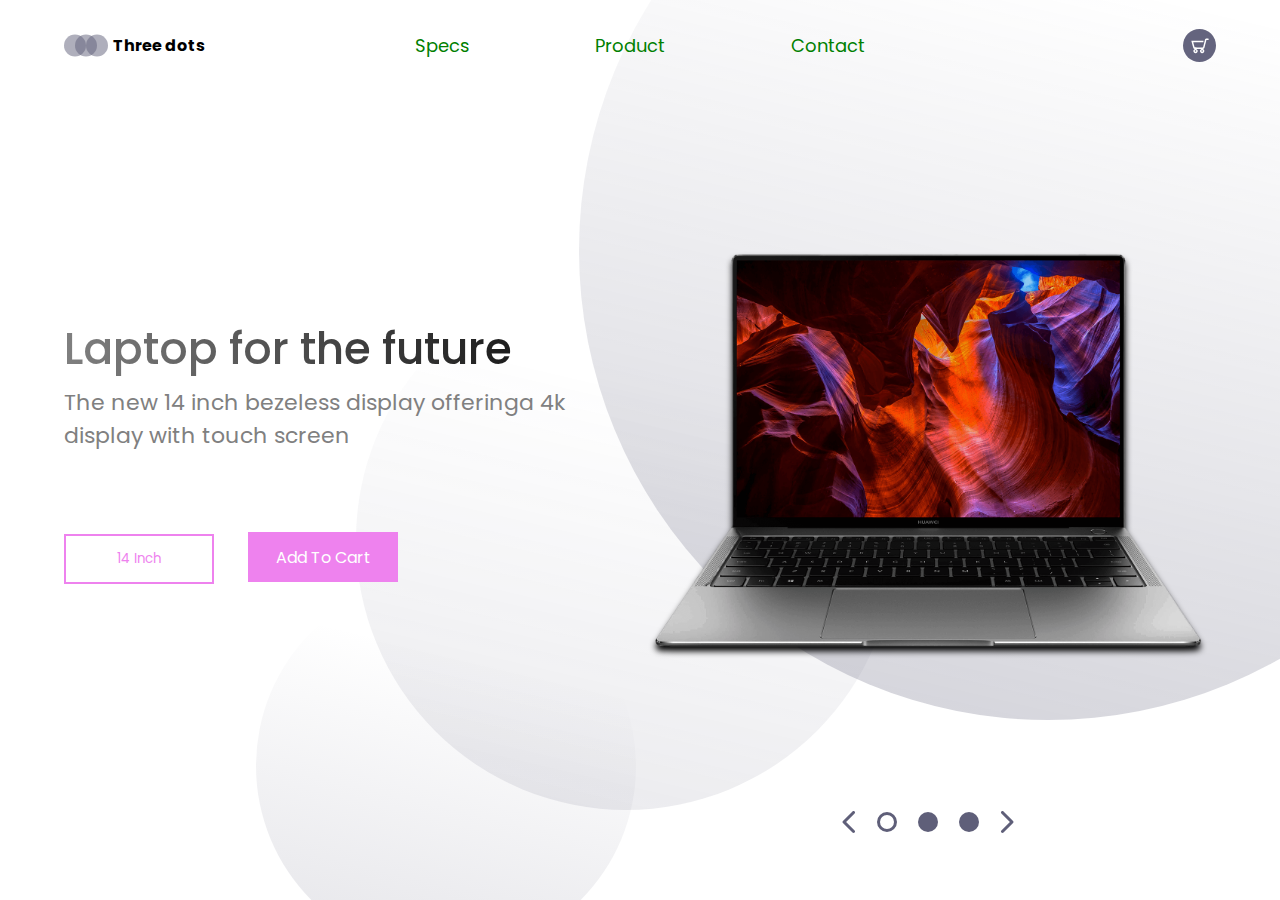
<file: Pro 1/index.html>
<!DOCTYPE html>
<html lang="en">
<head>
    <meta charset="UTF-8">
    <meta http-equiv="X-UA-Compatible" content="IE=edge">
    <meta name="viewport" content="width=device-width, initial-scale=1.0">
    <link rel="preconnect" href="https://fonts.googleapis.com">
    <link rel="preconnect" href="https://fonts.gstatic.com" crossorigin>
    <link href="https://fonts.googleapis.com/css2?family=Poppins:ital,wght@0,500;1,400&display=swap" rel="stylesheet">
    <link rel="stylesheet" href="style.css">
    <title>1</title>
</head>
<body>
    <header>
        <div class="logo-container">
            <img src="./img/logo.svg" alt="logo">   
            <h4 class="logo">Three dots</h4>
        </div>
        <nav>
            <ul class="nav-links">
                <li><a class="nav-link" href="#">Specs</a></li>
                <li><a class="nav-link" href="#">Product</a></li>
                <li><a class="nav-link" href="#">Contact</a></li>
            </ul>
        </nav>
        <div class="cart">
            <img src="./img/cart.svg" alt="cart">
        </div>
    </header>

    <main>
        <section class="presentation">
            <div class="introduction">
                <div class="intro-text">
                    <h1>Laptop for the future</h1>
                    <p>The new 14 inch bezeless display offeringa 4k display with touch screen</p>
                </div>
                <div class="cta">
                    <button class="cta-select">14 Inch</button>
                    <button class="cta-add">Add To Cart</button>
                </div>
            </div>
            <div class="cover">
                <img src="./img/matebook.png" alt="matebook">
            </div>
        </section>

        <div class="laptop-select">
            <img src="./img/arrow-left.svg" alt="">
            <img src="./img/dot.svg" alt="">
            <img src="./img/dot-full.svg" alt="">
            <img src="./img/dot-full.svg" alt="">
            <img src="./img/arrow-right.svg" alt="">
        </div>

        <img class="big-circle" src="./img/big-eclipse.svg" alt="">
        <img class="medium-circle" src="./img/mid-eclipse.svg" alt="">
        <img class="small-circle" src="./img/small-eclipse.svg" alt="">
    </main>
</body>
</html>
</file>
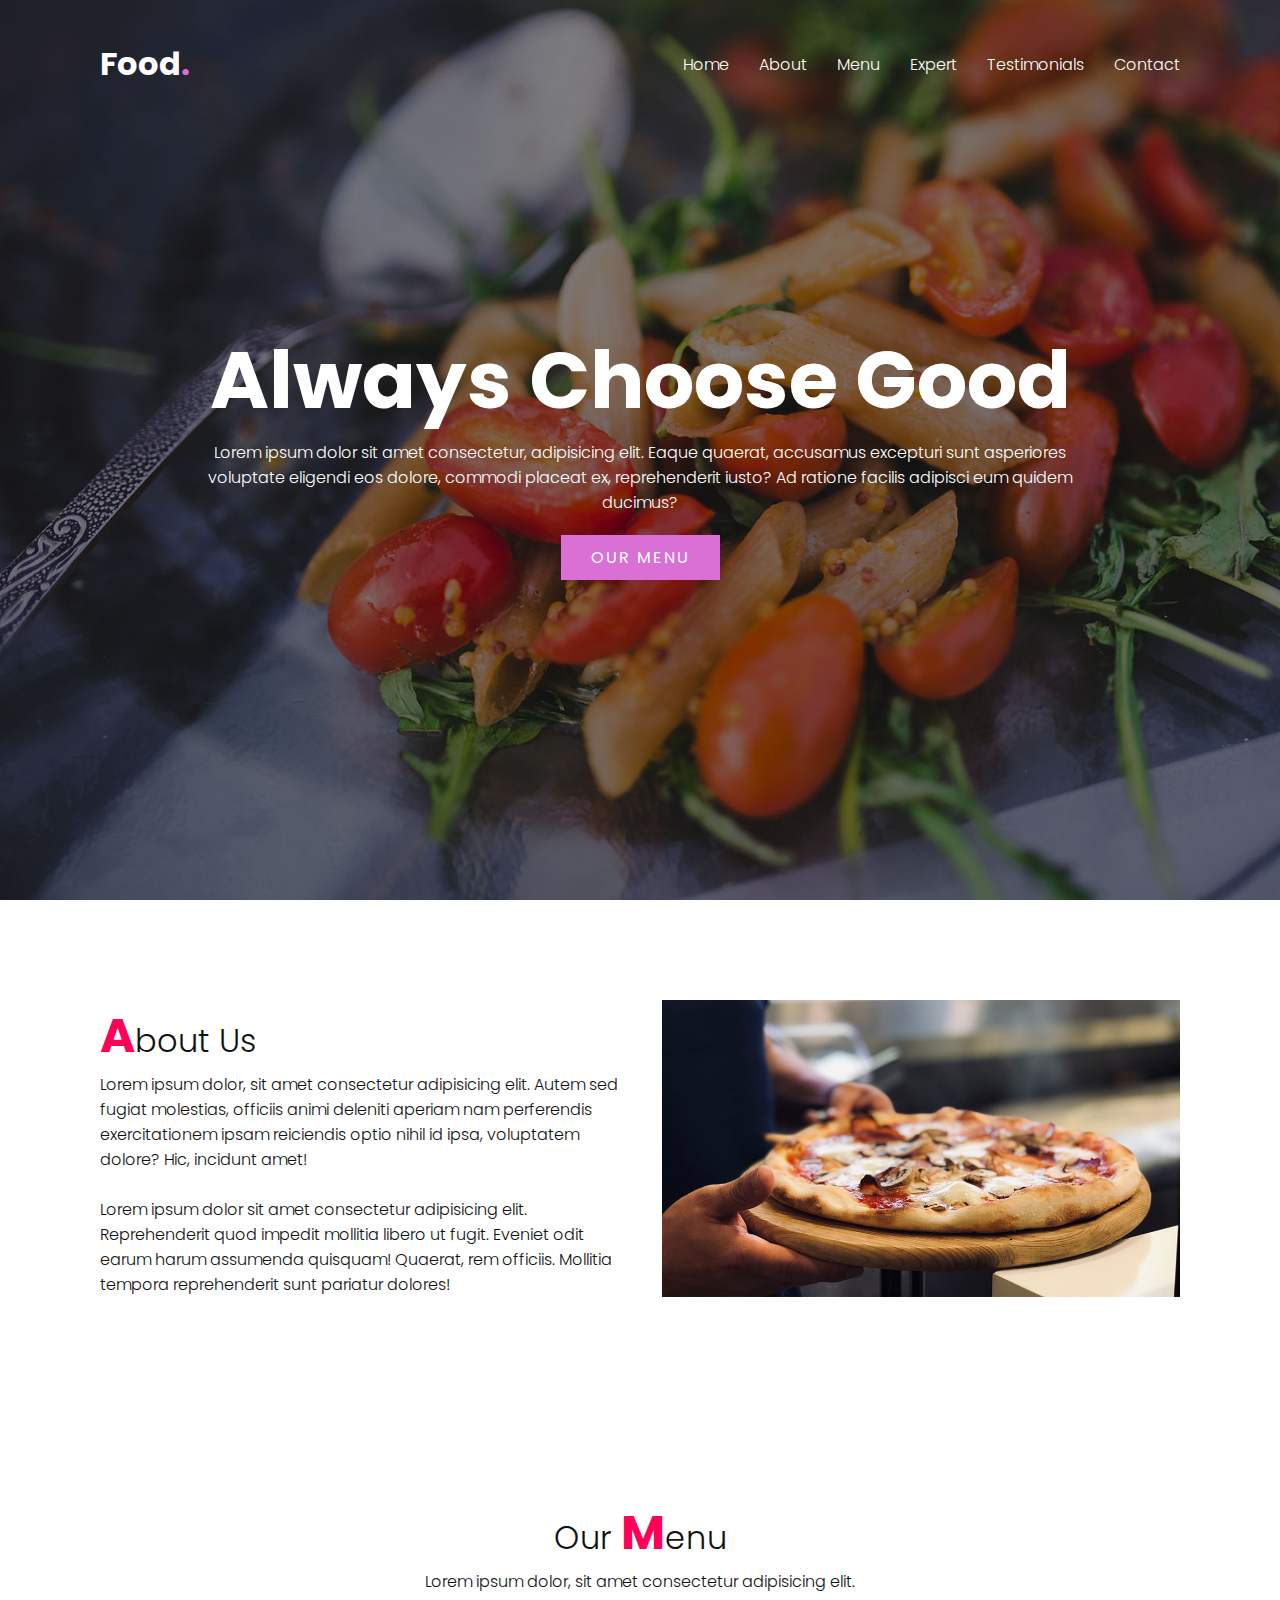
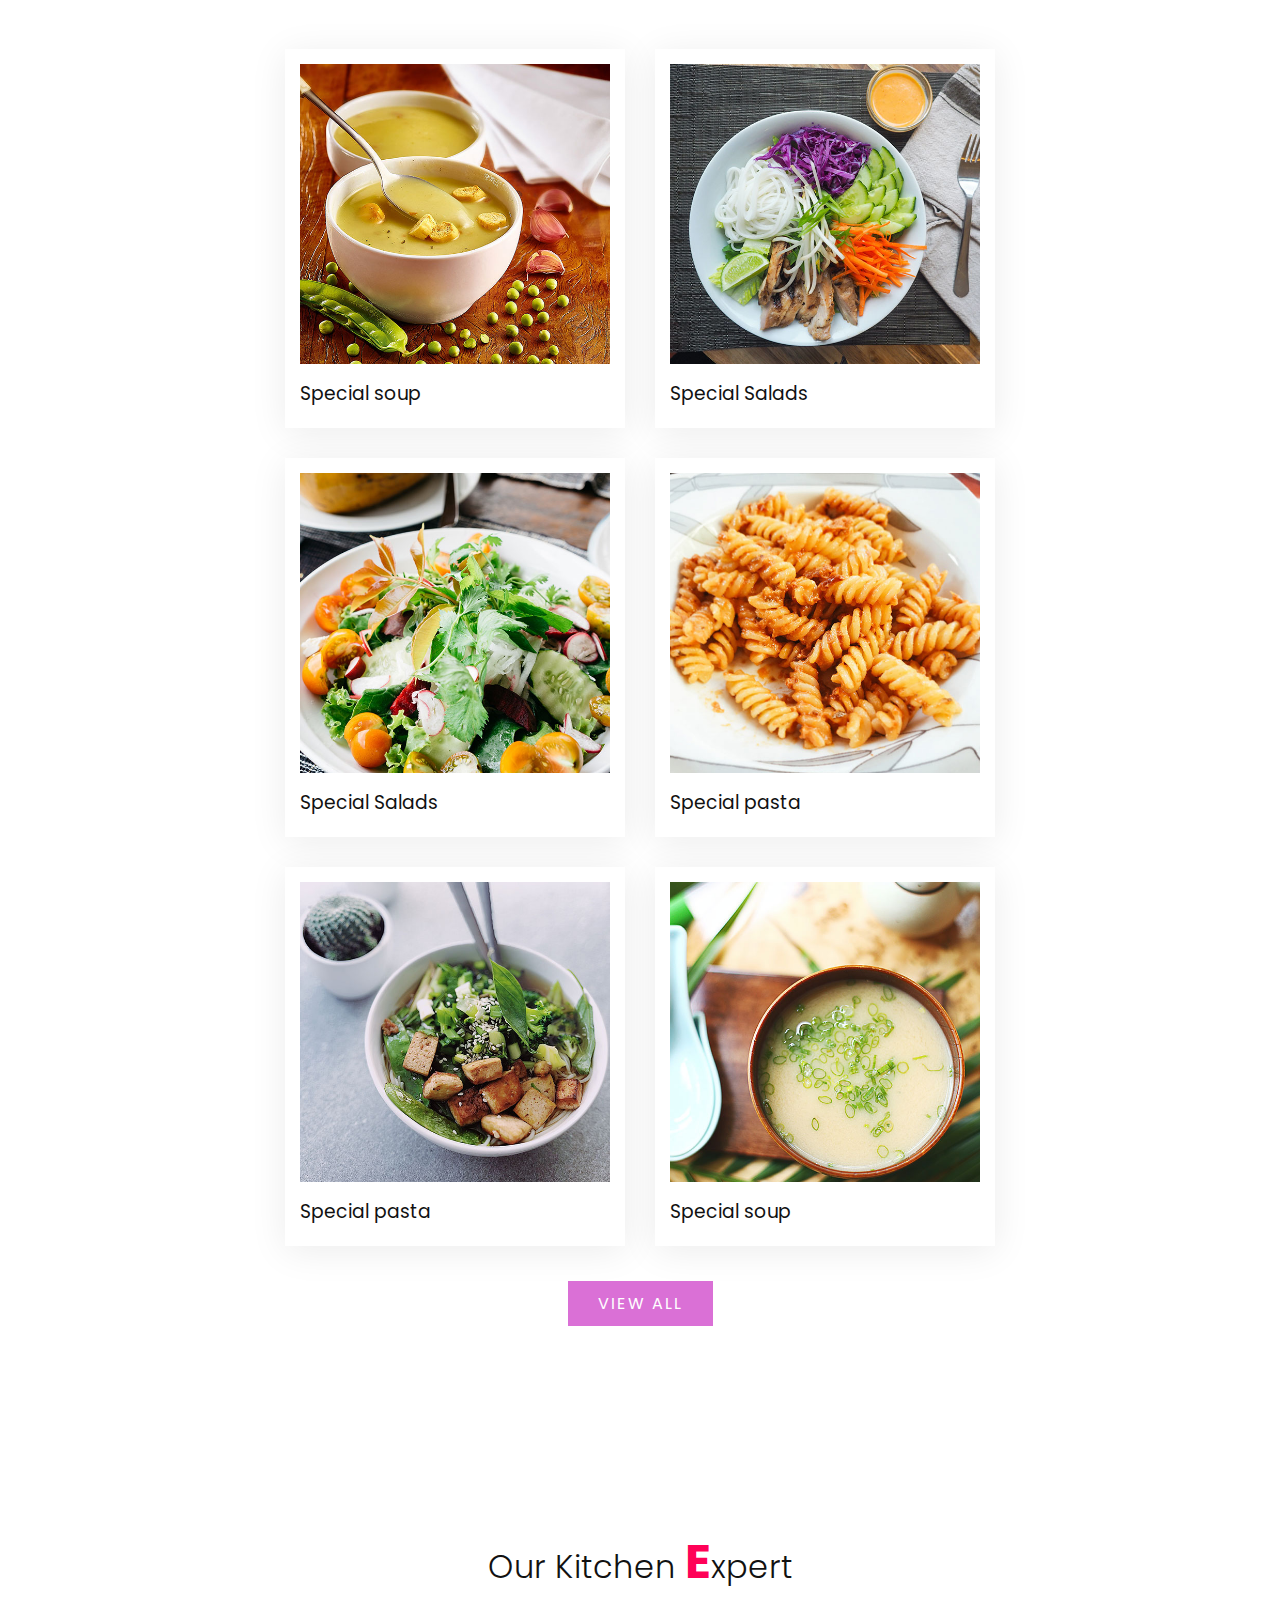
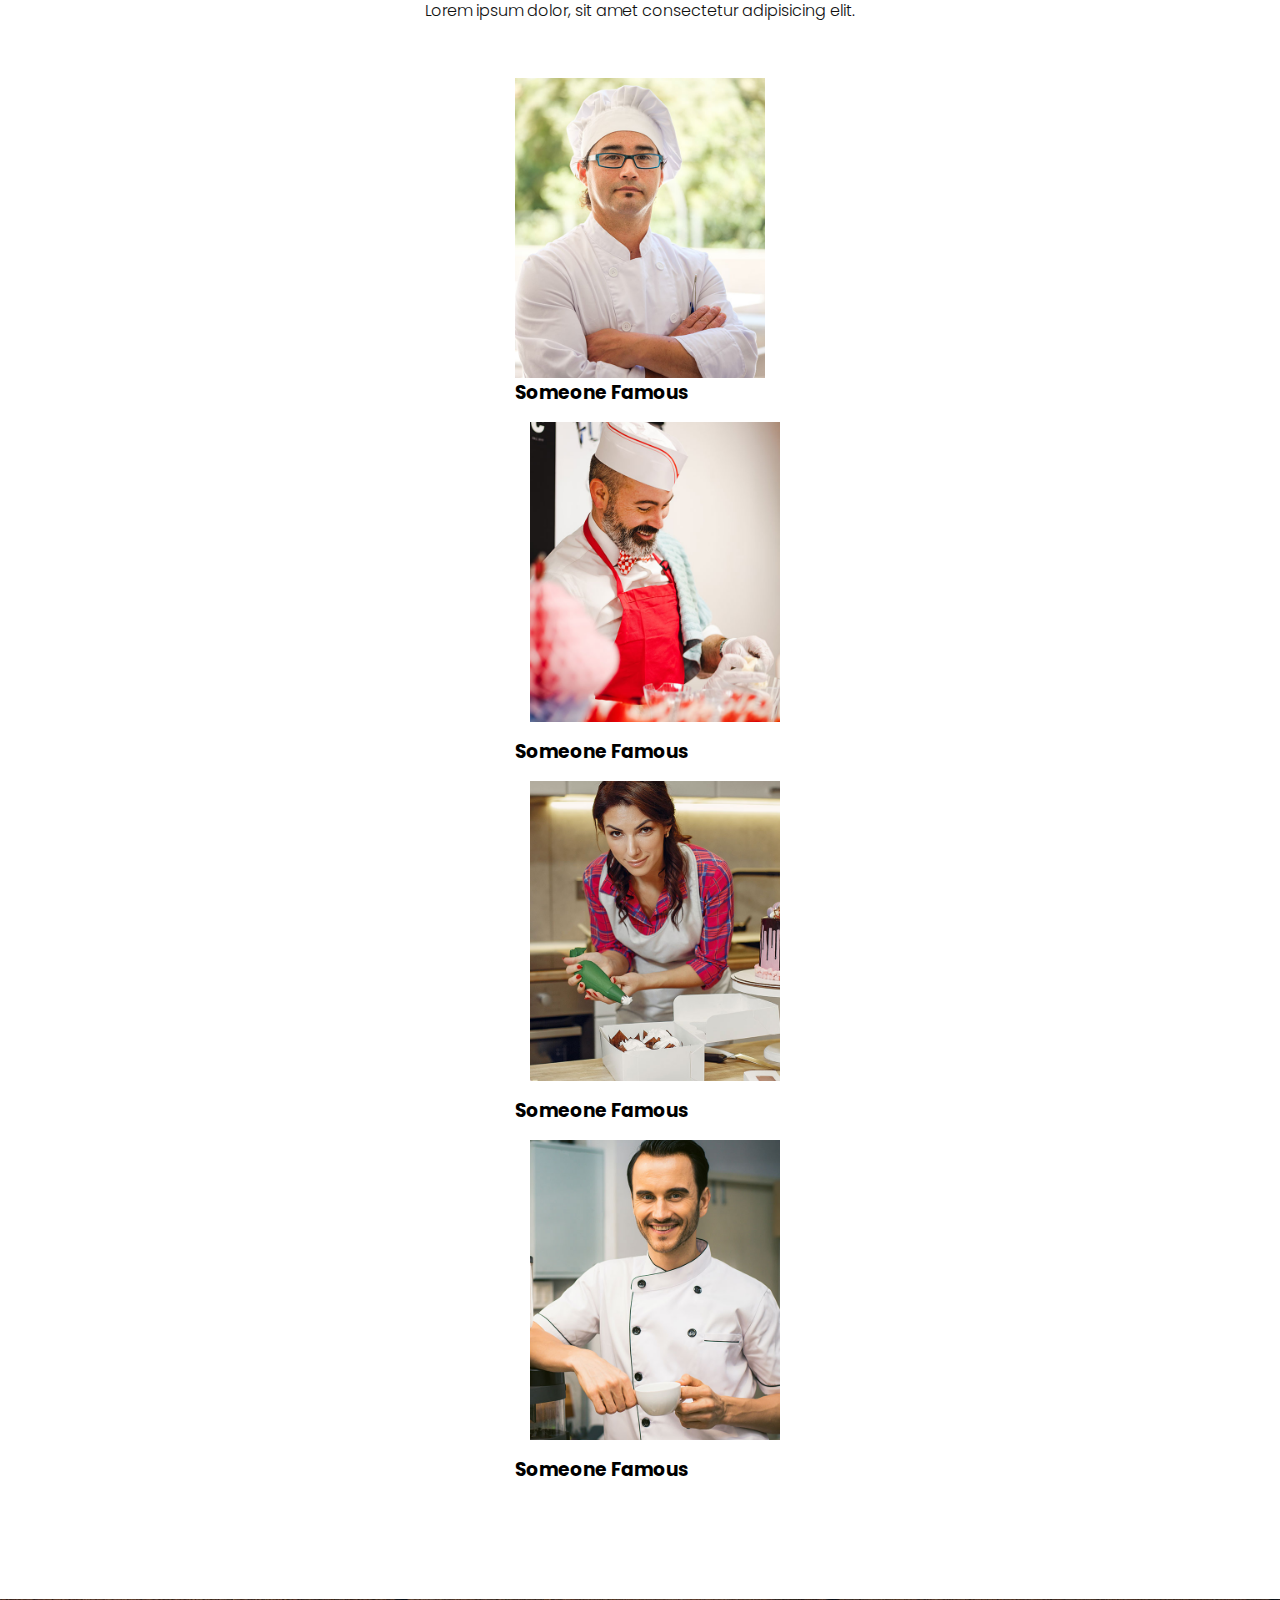
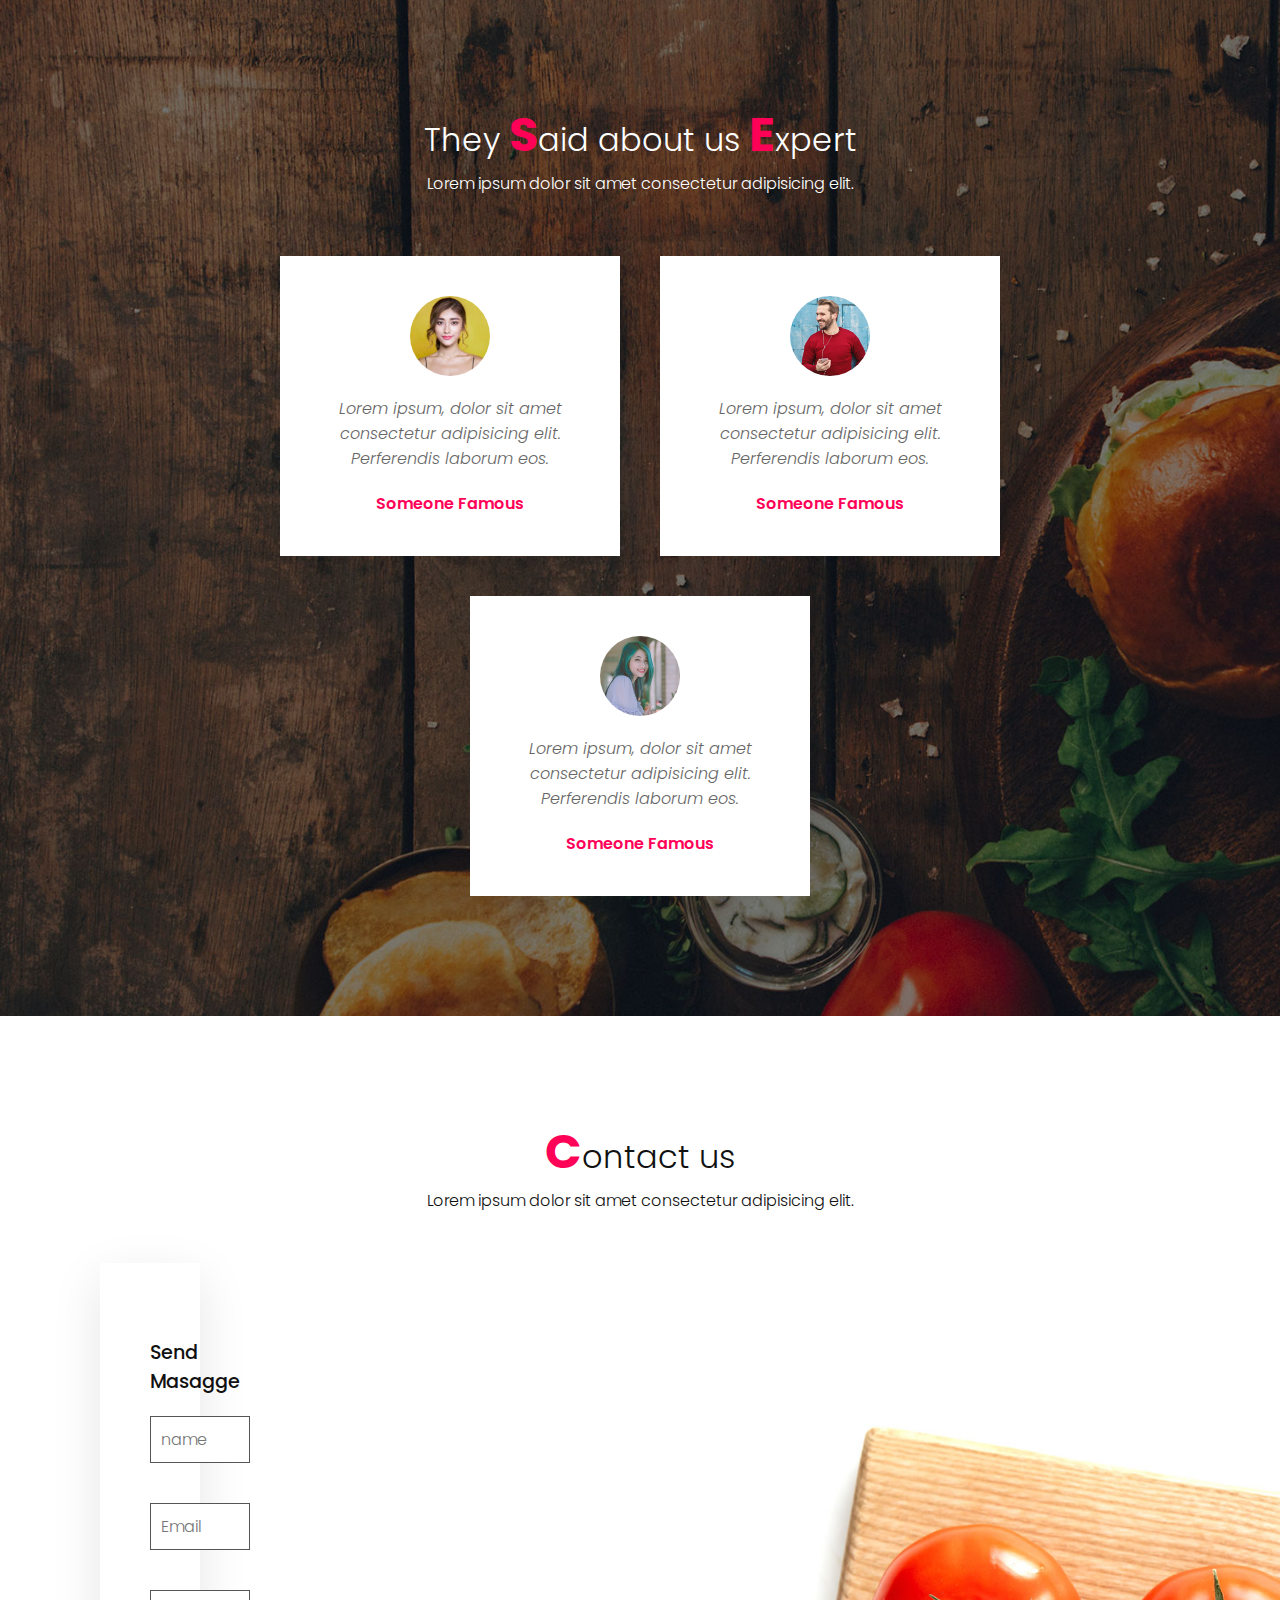
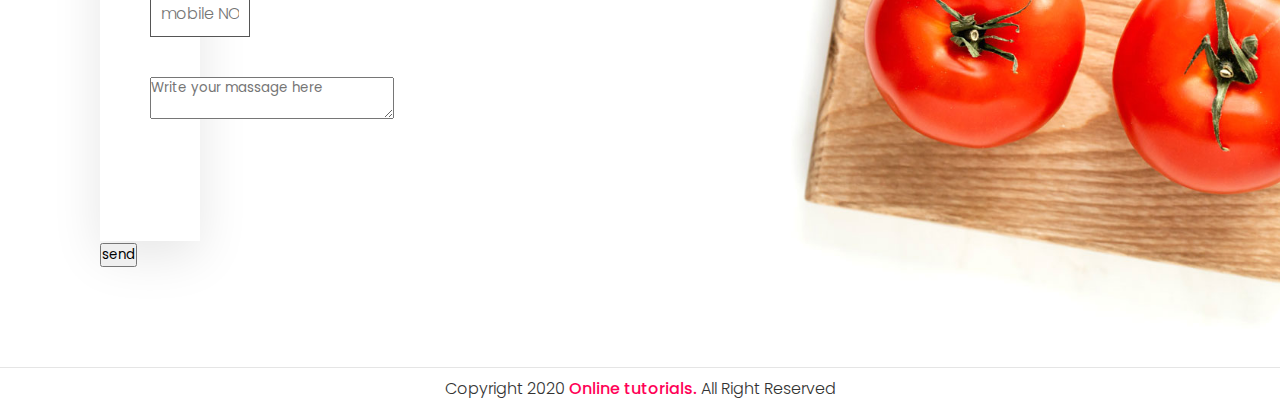
<file: Pro 2/index.html>
<!DOCTYPE html>
<html lang="en">
<head>
    <meta charset="UTF-8">
    <meta http-equiv="X-UA-Compatible" content="IE=edge">
    <meta name="viewport" content="width=device-width, initial-scale=1.0">
    <link rel="stylesheet" href="style.css">
    <title>2</title>
</head>
<body>
    <header>
        <a href="" class="logo">Food<span>.</span></a>
        <ul class="navigation">
            <li><a href="#banner">Home</a></li>
            <li><a href="#about">About</a></li>
            <li><a href="#menu">Menu</a></li>
            <li><a href="#expert">Expert</a></li>
            <li><a href="#testimonials">Testimonials</a></li>
            <li><a href="#contact">Contact</a></li>
        </ul>
    </header>
    <section class="banner" id="banner">
        <div class="content">
            <h2>Always Choose Good</h2>
            <p>Lorem ipsum dolor sit amet consectetur, adipisicing elit. Eaque quaerat, accusamus excepturi sunt asperiores voluptate eligendi eos dolore, commodi placeat ex, reprehenderit iusto? Ad ratione facilis adipisci eum quidem ducimus?</p>
            <a class="btn" href="#">Our Menu</a>
        </div>
    </section>

    <section class="about" id="about">
        <div class="row">
            <div class="co150">
                <h2 class="titleText"><span>A</span>bout Us</h2>
                <p>Lorem ipsum dolor, sit amet consectetur adipisicing elit. Autem sed fugiat molestias, officiis animi deleniti aperiam nam perferendis exercitationem ipsam reiciendis optio nihil id ipsa, voluptatem dolore? Hic, incidunt amet!<br><br>Lorem ipsum dolor sit amet consectetur adipisicing elit. Reprehenderit quod impedit mollitia libero ut fugit. Eveniet odit earum harum assumenda quisquam! Quaerat, rem officiis. Mollitia tempora reprehenderit sunt pariatur dolores!</p>
            </div>
        <div class="co150">
            <div class="imgBx">
                <img src="./img/img1.jpg" alt="">
            </div>
        </div>
    </div>  
    </section>

    <section class="menu" id="menu">
        <div class="title">
            <h2 class="titleText">Our <span>M</span>enu</h2>
            <p>Lorem ipsum dolor, sit amet consectetur adipisicing elit.</p>
        </div>
        <div class="content">
            <div class="box">
                <div class="imgBx">
                    <img src="./img/menu1.jpg" alt="">
                </div>
                    <div class="text">
                        <h3>Special Salads</h3>
                    </div>
                </div>
            <div class="box">
                <div class="imgBx">
                    <img src="./img/menu2.jpg" alt="">
                </div>
                    <div class="text">
                        <h3>Special soup</h3>
                    </div>
                </div>
            <div class="box">
                <div class="imgBx">
                    <img src="./img/menu3.jpg" alt="">
                </div>
                    <div class="text">
                        <h3>Special pasta</h3>
                    </div>
                </div>
            <div class="box">
                <div class="imgBx">
                    <img src="./img/menu4.jpg" alt="">
                </div>
                    <div class="text">
                          <h3>Special Salads</h3>
                    </div>
                </div>
            <div class="box">
                <div class="imgBx">
                    <img src="./img/menu5.jpg" alt="">
                </div>
                    <div class="text">
                        <h3>Special soup</h3>
                    </div>
                </div>
            <div class="box">
                <div class="imgBx">
                    <img src="./img/menu6.jpg" alt="">
                </div>
                    <div class="text">
                        <h3>Special pasta</h3>
                    </div>
                </div>
            </div>
            <div class="title">
                <a href="#" class="btn">View All</a>
            </div>
    </section>

    <section class="expert" id="expert">
        <div class="title">
            <h2 class="titleText">Our Kitchen <span>E</span>xpert</h2>
            <p>Lorem ipsum dolor, sit amet consectetur adipisicing elit.</p>
        
        <div class="content">
            <div class="box">
                <div class="imgBx">
                    <img src="./img/expert1.jpg">
                </div>
            <div class="text">
                <h3>Someone Famous</h3>
            </div> 
            <div class="box">
                <div class="imgBx">
                    <img src="./img/expert2.jpg">
                </div>
            </div>
            <div class="text">
                <h3>Someone Famous</h3>
            </div>           
            <div class="box">
                <div class="imgBx">
                    <img src="./img/expert3.jpg">
                </div>
            </div>
            <div class="text">
                <h3>Someone Famous</h3>
            </div>
            <div class="box">
                <div class="imgBx">
                    <img src="./img/expert4.jpg">
                </div>
            </div>
            <div class="text">
                <h3>Someone Famous</h3>
            </div>
        </div>
        </div>
    </div>    
    </section>

    <section class="testimonials">
        <div class="title white">
            <h2 class="titleText"> They <span>S</span>aid about us
                 <span>E</span>xpert</h2>
            <p>Lorem ipsum dolor sit amet consectetur adipisicing elit.</p>
        </div>
        <div class="content">
            <div class="box">
                <div class="imgBx">
                    <img src="./img/testi1.jpg">
                </div>
                <div class="text">
                    <p>Lorem ipsum, dolor sit amet consectetur adipisicing elit. Perferendis laborum eos.</p>
                    <h3>Someone Famous</h3>
                </div>
            </div>
            <div class="box">
                <div class="imgBx">
                    <img src="./img/testi2.jpg">
                </div>
                <div class="text">
                    <p>Lorem ipsum, dolor sit amet consectetur adipisicing elit. Perferendis laborum eos.</p>
                    <h3>Someone Famous</h3>
                </div>
            </div>
            <div class="box">
                <div class="imgBx">
                    <img src="./img/testi3.jpg">
                </div>
                <div class="text">
                    <p>Lorem ipsum, dolor sit amet consectetur adipisicing elit. Perferendis laborum eos.</p>
                    <h3>Someone Famous</h3>
                </div>
            </div>
        </div>
    </section>

    <section class="contact" id="contact">
        <div class="title">
            <h2 class="titleText">  <span>C</span>ontact us</h2>
        
            <p>Lorem ipsum dolor sit amet consectetur adipisicing elit.</p>
            </div>
            <div class="contactform">
                <h3>Send Masagge</h3>
                
                <div class="inputBox">
                  <input type="text" name="" placeholder="name">
                </div>
            
            <div class="inputBox">
                <input type="text" name="" placeholder="Email">
              </div>
              <div class="inputBox">
                <input type="text" name="" placeholder="mobile NO.">
              </div>

              <div class="inputBox">
               <textarea placeholder="Write your massage here"></textarea>
              </div>
              </div>
              <div class="inputBox">
                <input type="submit"  value="send">
              </div>

                </div>
            </div>
    </section>
    <div class="copyright">
        <p>Copyright 2020 <a href="#">Online tutorials.</a> All Right Reserved</p>
    </div>

    <script type="text/javascript">
        window.addEventListener("scroll", function(){
            const header = document.querySelector('header');
            header.classList.toggle("sticky", window.scrollY > 0);
        });
    </script>
</body>
</html>
</file>
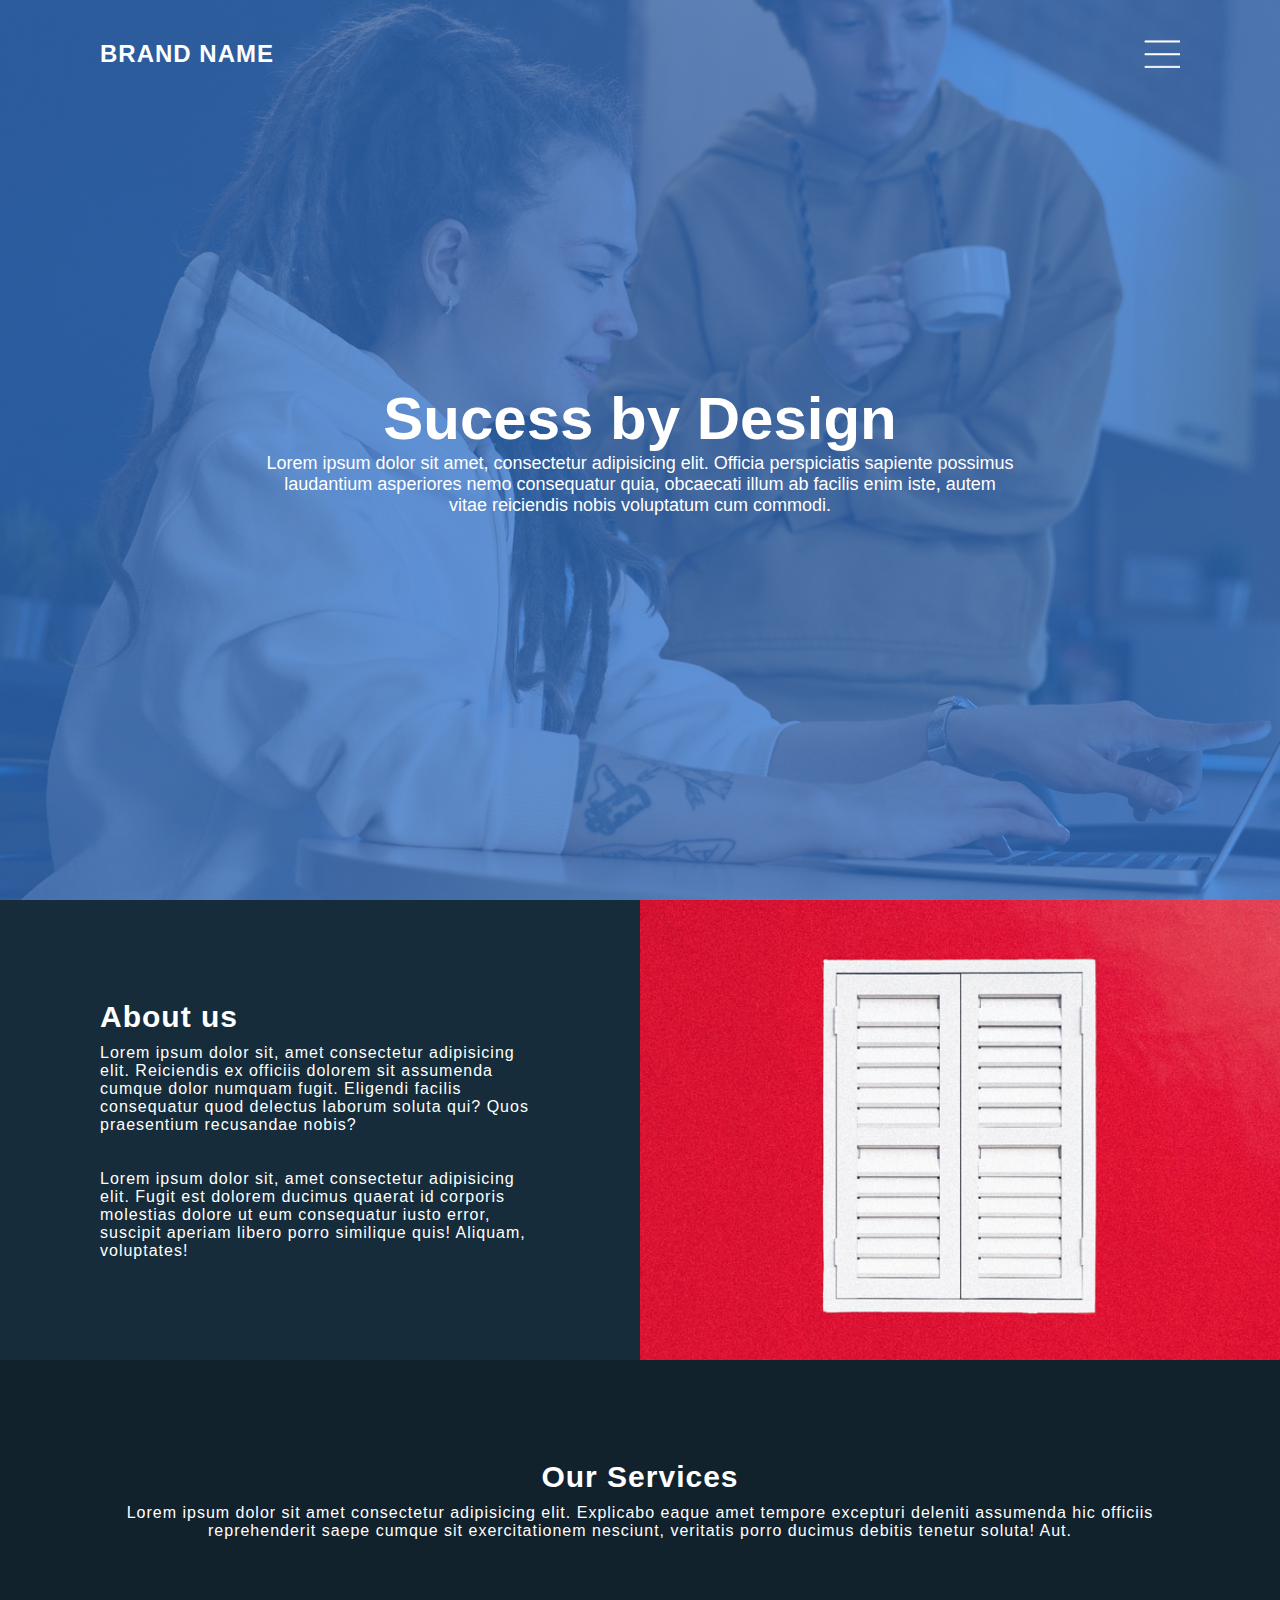
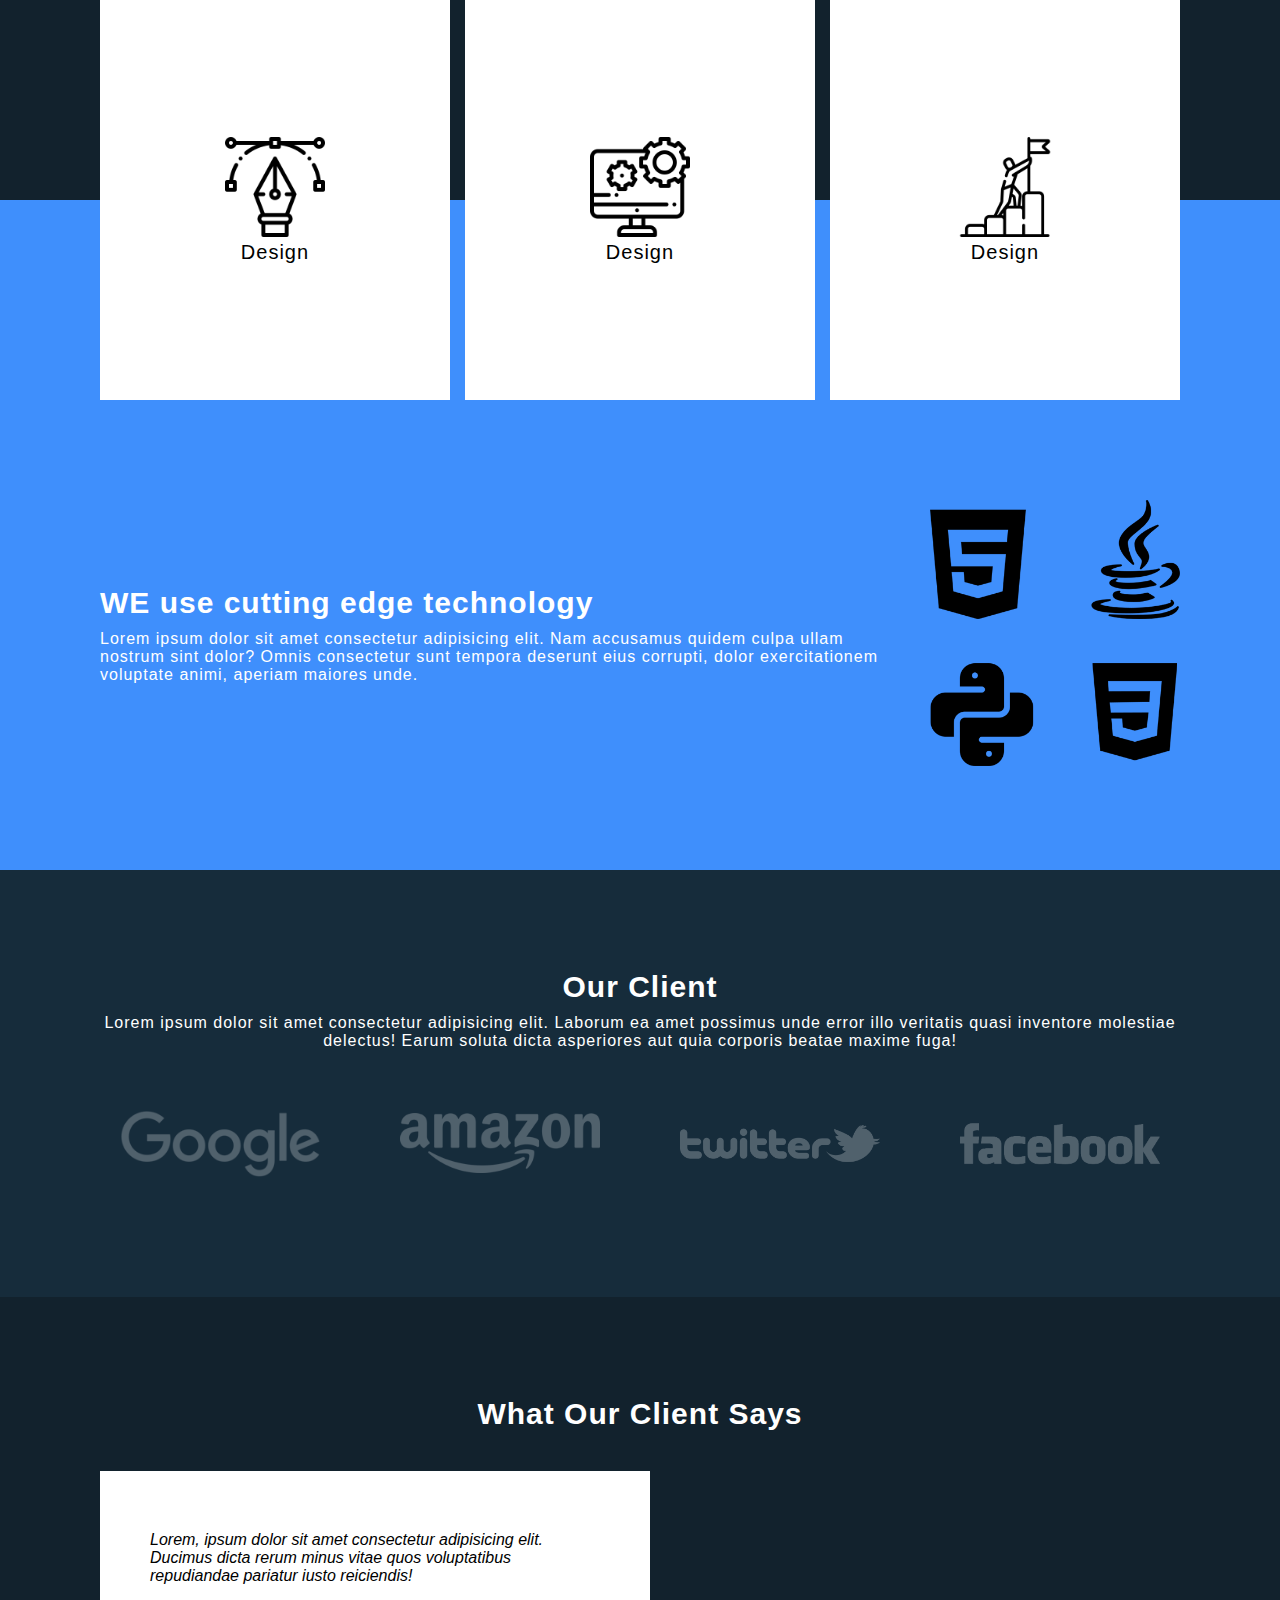
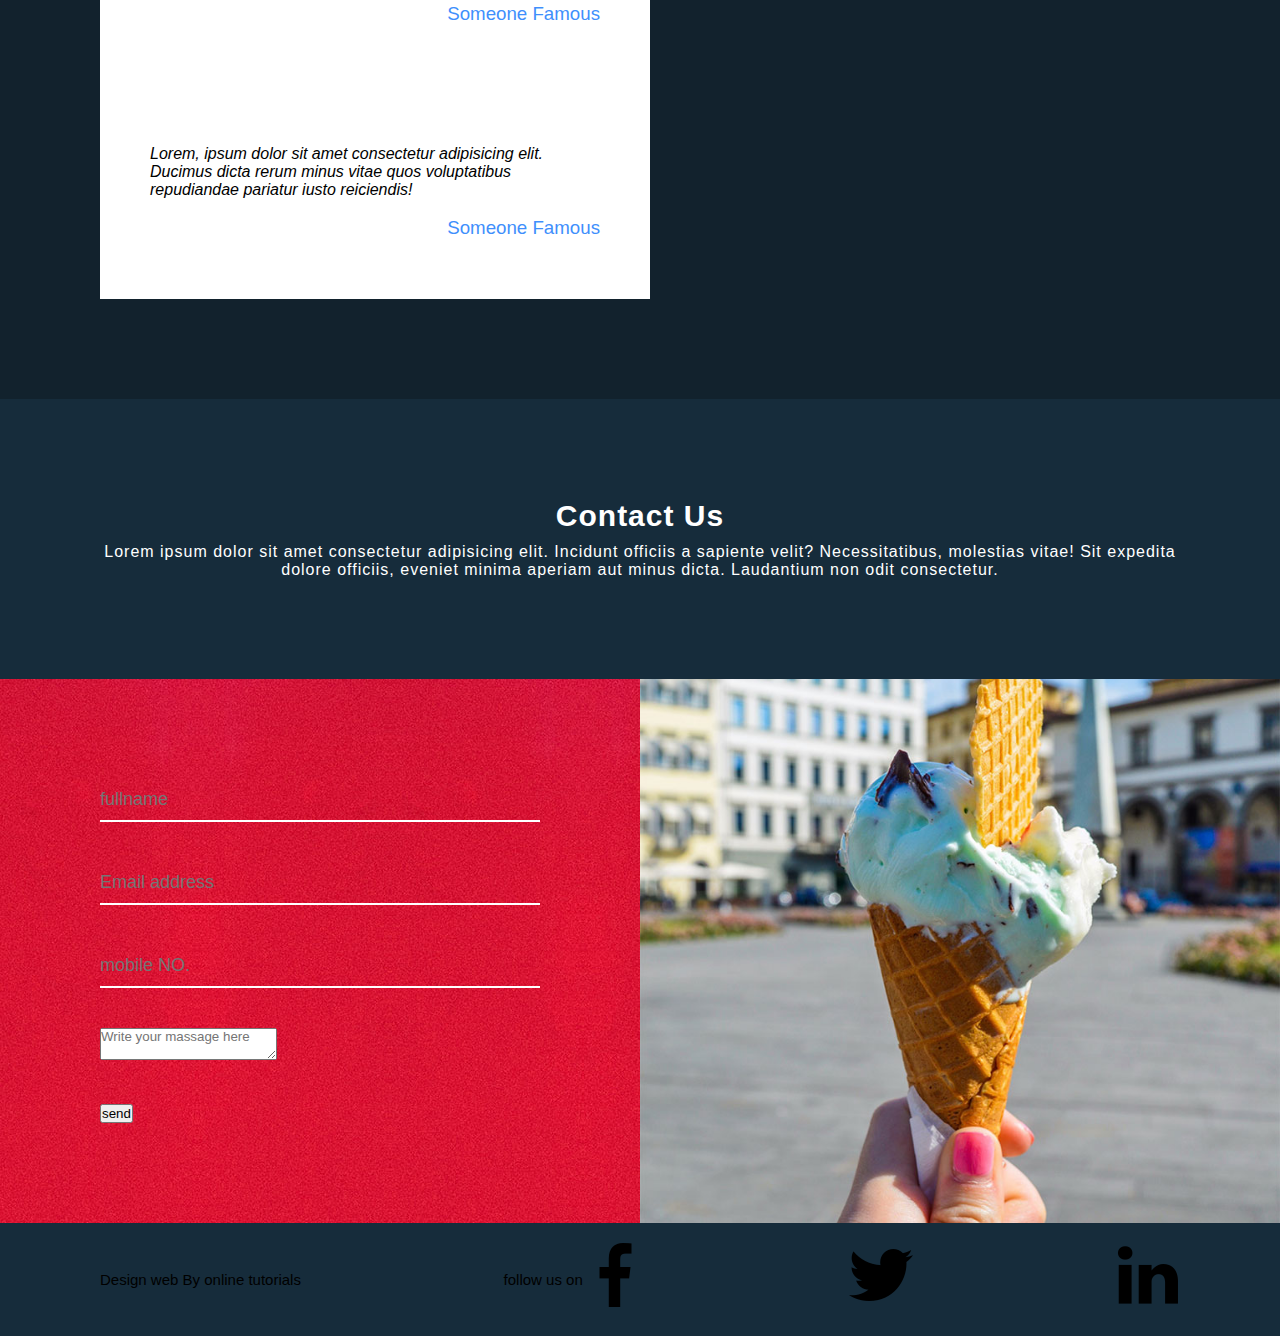
<file: Pro 3/index.html>
<!DOCTYPE html>
<html>
<head>
	<meta charset="utf-8">
	<meta name="viewport" content="width=device-width, initial-scale=1">
	<title>3</title>
    <link rel="stylesheet" href="style.css">
</head>
<body>
                <!-- banner -->
                <div class="banner">
                    <header>
                        <a href="#" class="logo">Brand Name</a>
                        <div class="toggle"></div>
                    </header>
                    <img src="./img/bg.jpg">
                    <div class="content">
                        <h2>Sucess by Design</h2>
                        <p>Lorem ipsum dolor sit amet, consectetur adipisicing elit. Officia perspiciatis
                             sapiente possimus laudantium asperiores nemo consequatur quia, obcaecati illum ab facilis enim iste, autem vitae reiciendis nobis voluptatum cum commodi.</p>

                        </div>
                </div>
                <!-- about -->

                <section class="about">
                    <div class="contentBx ">
                  <h2 class="heading">About us</h2>
                  <p class="text"> 
                      Lorem ipsum dolor sit, amet consectetur adipisicing elit. Reiciendis ex officiis dolorem sit assumenda
                       cumque dolor numquam fugit. Eligendi facilis consequatur quod delectus laborum soluta qui? Quos praesentium recusandae nobis?
                       <br>
                       <br>
                       <br>
                       Lorem ipsum dolor sit, amet consectetur adipisicing elit. Fugit est dolorem ducimus quaerat id corporis molestias 
                       dolore ut eum consequatur iusto error, suscipit aperiam libero porro similique quis! Aliquam, voluptates!
                  </p>
                    </div>
      <div class="imgBx"></div>
                </section>

                <section class="services">
                    <h2 class="heading">Our Services</h2>
                    <p class="text">Lorem ipsum dolor sit amet consectetur adipisicing elit. Explicabo eaque amet tempore excepturi deleniti assumenda hic officiis reprehenderit
                         saepe cumque sit exercitationem nesciunt, veritatis porro ducimus debitis tenetur soluta! Aut.</p>
                         <div class="container">
                              <div class="serviceBX"> 
                                 <div>
                                    
                                     <img src="./img/icon1.png">
                                     <h2>Design</h2>
                                 </div>
                                 </div>
                                
                                 <div class="serviceBX"> 
                                    <div>
                                    
                                        <img src="./img/icon2.png">
                                        <h2>Design</h2>
                                    </div>
                                    </div>
                                   
                                    <div class="serviceBX"> 
                                    <div>
                                    
                                        <img src="./img/icon3.png">
                                        <h2>Design</h2>
                                    </div>
                                </div>
                                
                             
                         </div>
                </section>
                <!-- teknologi -->
                <section class="teknologi">
               <div class="contentBx">
                   <h2 class="heading">WE use cutting edge technology</h2>
                   <p class="text">Lorem ipsum dolor sit amet consectetur adipisicing elit. Nam accusamus quidem culpa ullam nostrum 
                       sint dolor? Omnis consectetur sunt tempora deserunt eius corrupti, dolor exercitationem voluptate animi, aperiam maiores unde.
                    </p>
               </div>
               <div class="imgBx">
                   <img src="./img/tech.png">
               </div>
                </section>

                 <!-- client  -->

                 <section class="client">
                     <h2 class="heading">Our Client</h2>
                     <p class="text"> Lorem ipsum dolor sit amet consectetur adipisicing elit. 
                         Laborum ea amet possimus unde error illo veritatis quasi inventore molestiae delectus! Earum soluta dicta asperiores aut quia corporis beatae maxime fuga!
                        </p>
                        <div class="imgBx">
                            <img src="./img/brand1.png">
                            <img src="./img/brand2.png">
                            <img src="./img/brand3.png">
                            <img src="./img/brand4.png">
                        </div>
                 </section>


                  <!-- testimonials -->

                  <section class="testimonials">
                      <h2 class="heading">What Our Client Says</h2>
                      <div class="container">
                          <div class="contentBx">
                              <div>
                                  <p>Lorem, ipsum dolor sit amet consectetur adipisicing elit. Ducimus dicta rerum minus
                                       vitae quos voluptatibus repudiandae pariatur iusto reiciendis! 
                                  </p><br>
                                  <h3>Someone Famous</h3>
                              </div>
                          </div>

                          <div class="contentBx">
                            <div class=>
                                <p>Lorem, ipsum dolor sit amet consectetur adipisicing elit. Ducimus dicta rerum minus
                                     vitae quos voluptatibus repudiandae pariatur iusto reiciendis! 
                                </p><br>
                                <h3>Someone Famous</h3>
                            </div>
                        </div>
                      
                      </div>
                  </section>

                  <section class="contact">
                      <h2 class="heading">Contact Us</h2>
                      <p class="text">Lorem ipsum dolor sit amet consectetur adipisicing elit. Incidunt officiis a sapiente velit?
                           Necessitatibus, molestias vitae! Sit expedita dolore officiis, eveniet minima aperiam aut minus dicta. Laudantium non odit consectetur.</p>
                  </section>

                  <section class="about">
                    <div class="contentBx redbg">
                        <div class="form">
                            <div class="inputBx">
                              <input type="text" name="" placeholder="fullname">
                            </div>
                        
                        <div class="inputBx">
                            <input type="text" name="" placeholder="Email address">
                          </div>
                          <div class="inputBx">
                            <input type="text" name="" placeholder="mobile NO.">
                          </div>

                          <div class="inputBx">
                           <textarea placeholder="Write your massage here"></textarea>
                          </div>
                          </div>
                          <div class="inputBx">
                            <input type="submit" name="" value="send">
                          </div>
                          
                          </div>
                          <div class="imgBx2"></div>
                  </section>

                  <!-- footer  -->
                  <section class="footer">
                      <p class="tex">Design web By online tutorials</p>
                      <ul>
                          <p class="tex">follow us on</p>
                          <li><a href="#"><img src="./img/facebook.png"></a></li>
                      </ul>
                      <ul>
                        <li><a href="#"><img src="./img/twitter.png"></a></li>
                    </ul>
                    <ul>
                        <li><a href="#"><img src="./img/linkedin.png"></a></li>
                    </ul>
                  </section>
</body> 
</html>
</file>
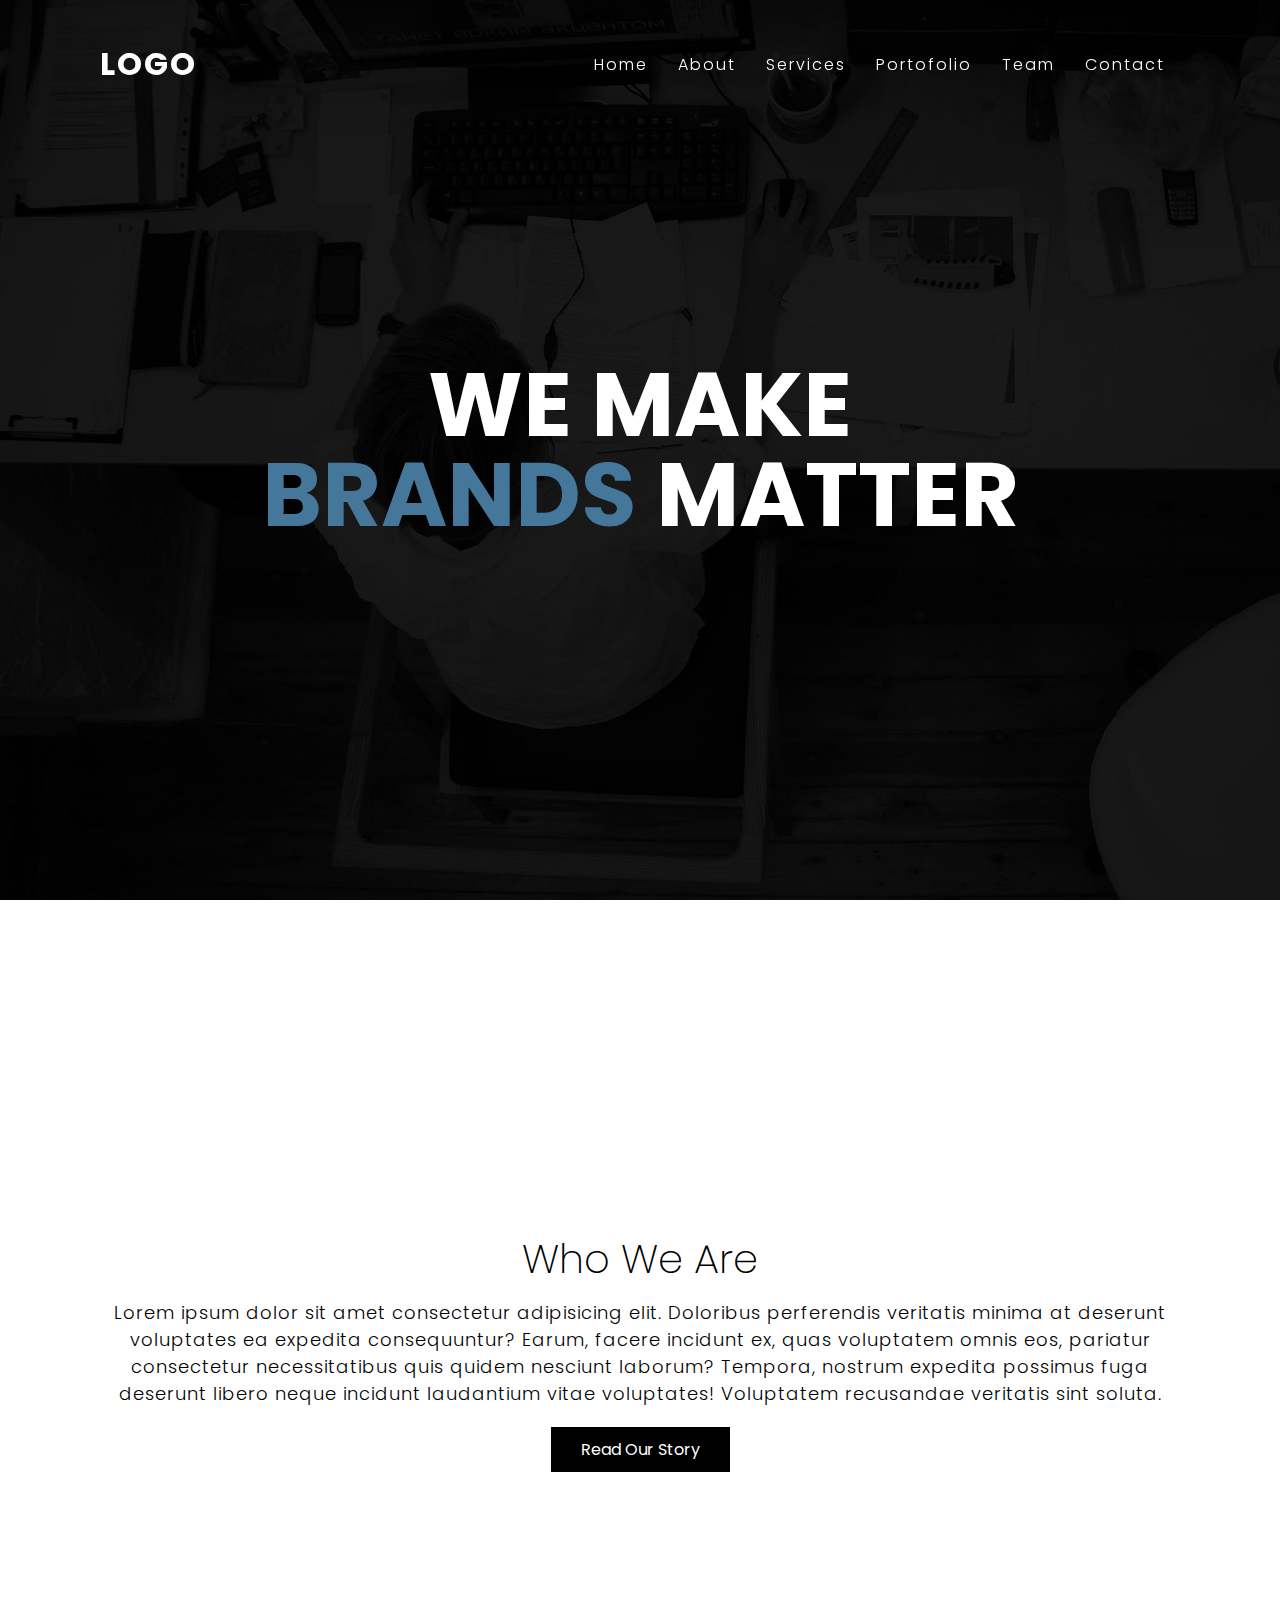
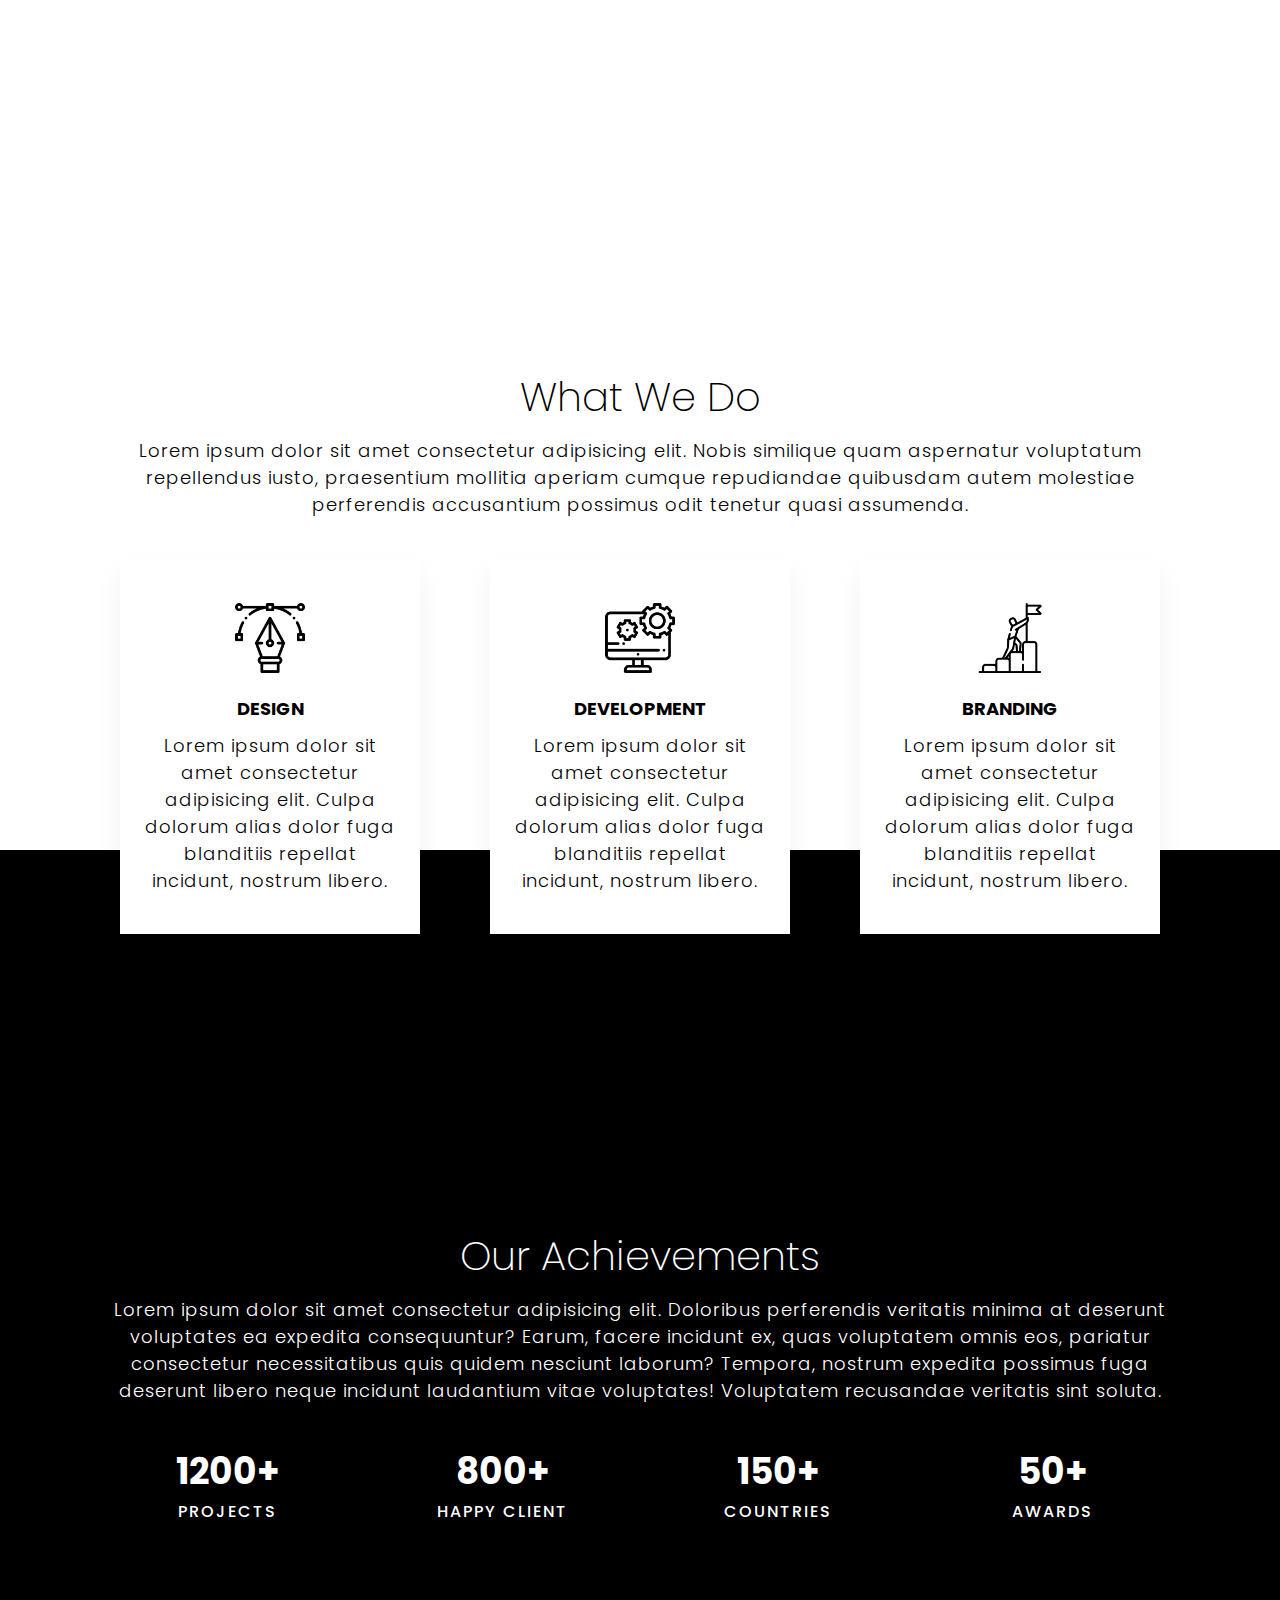
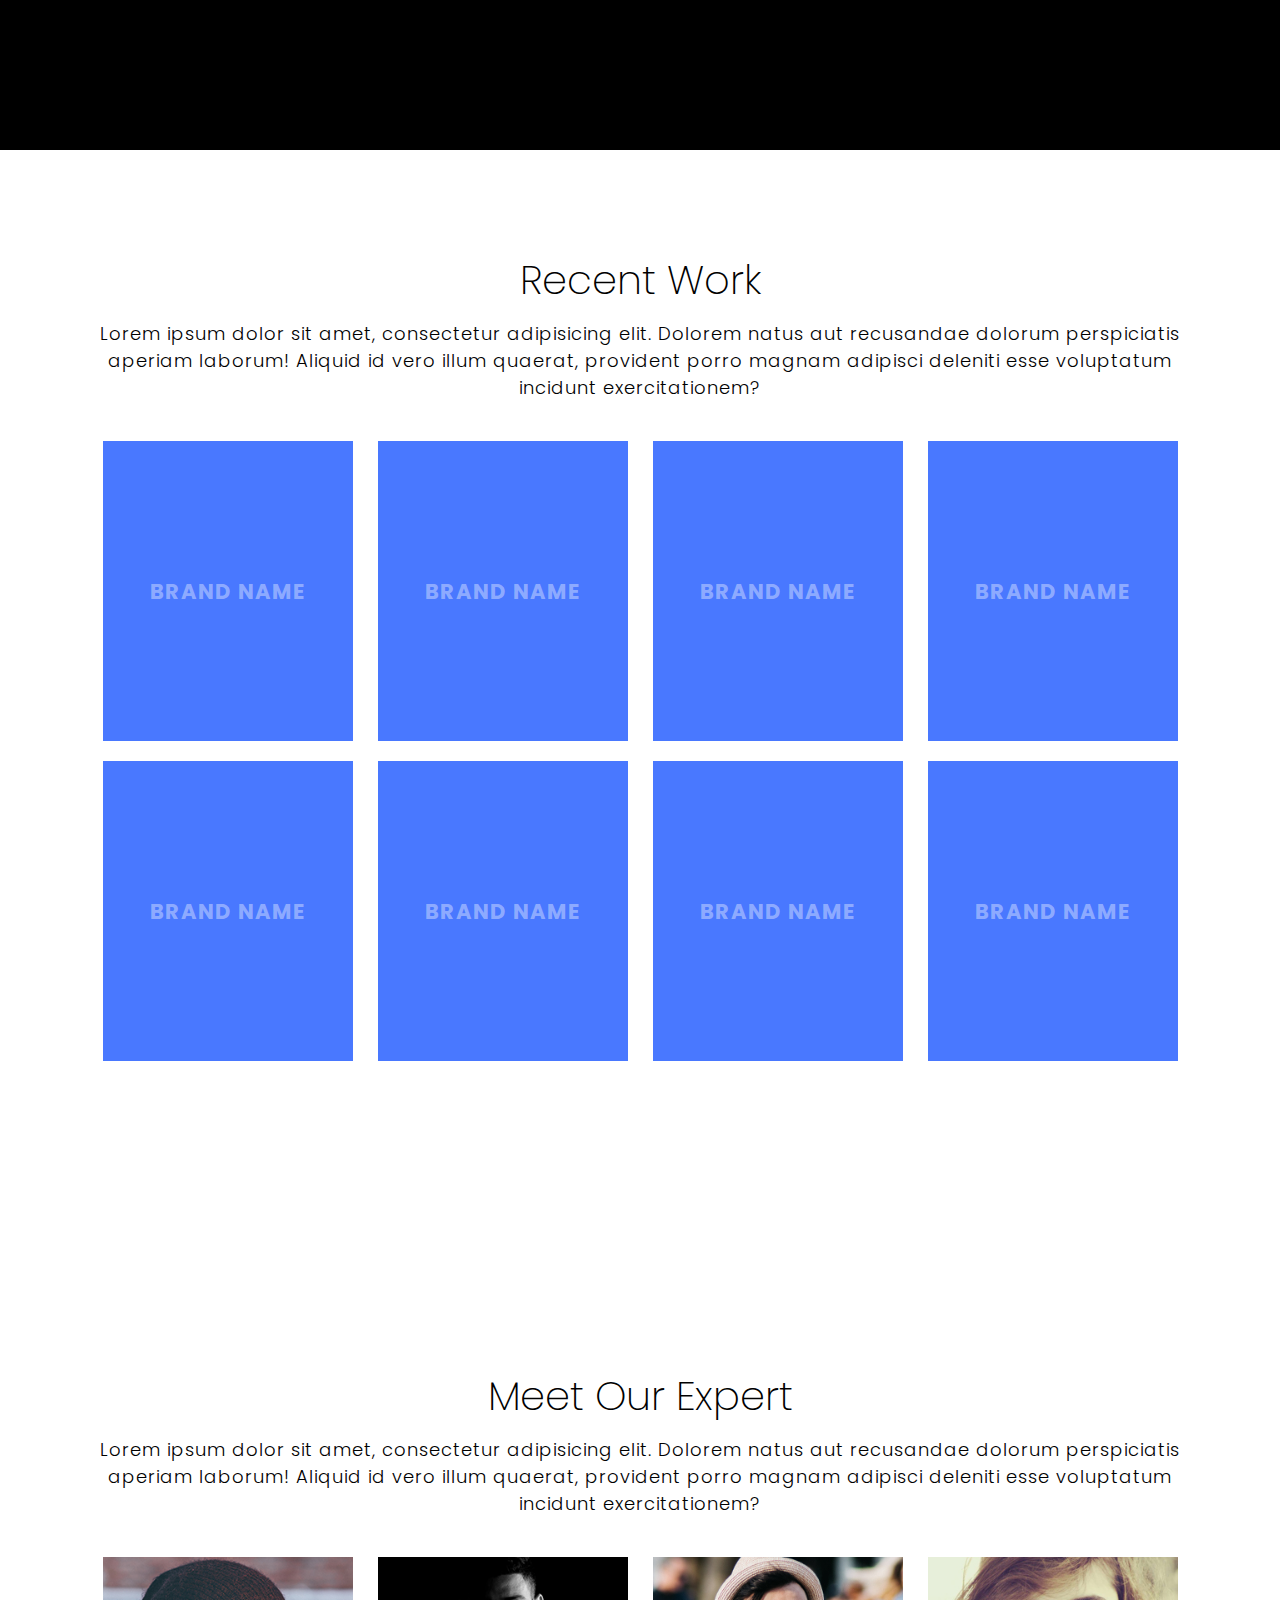
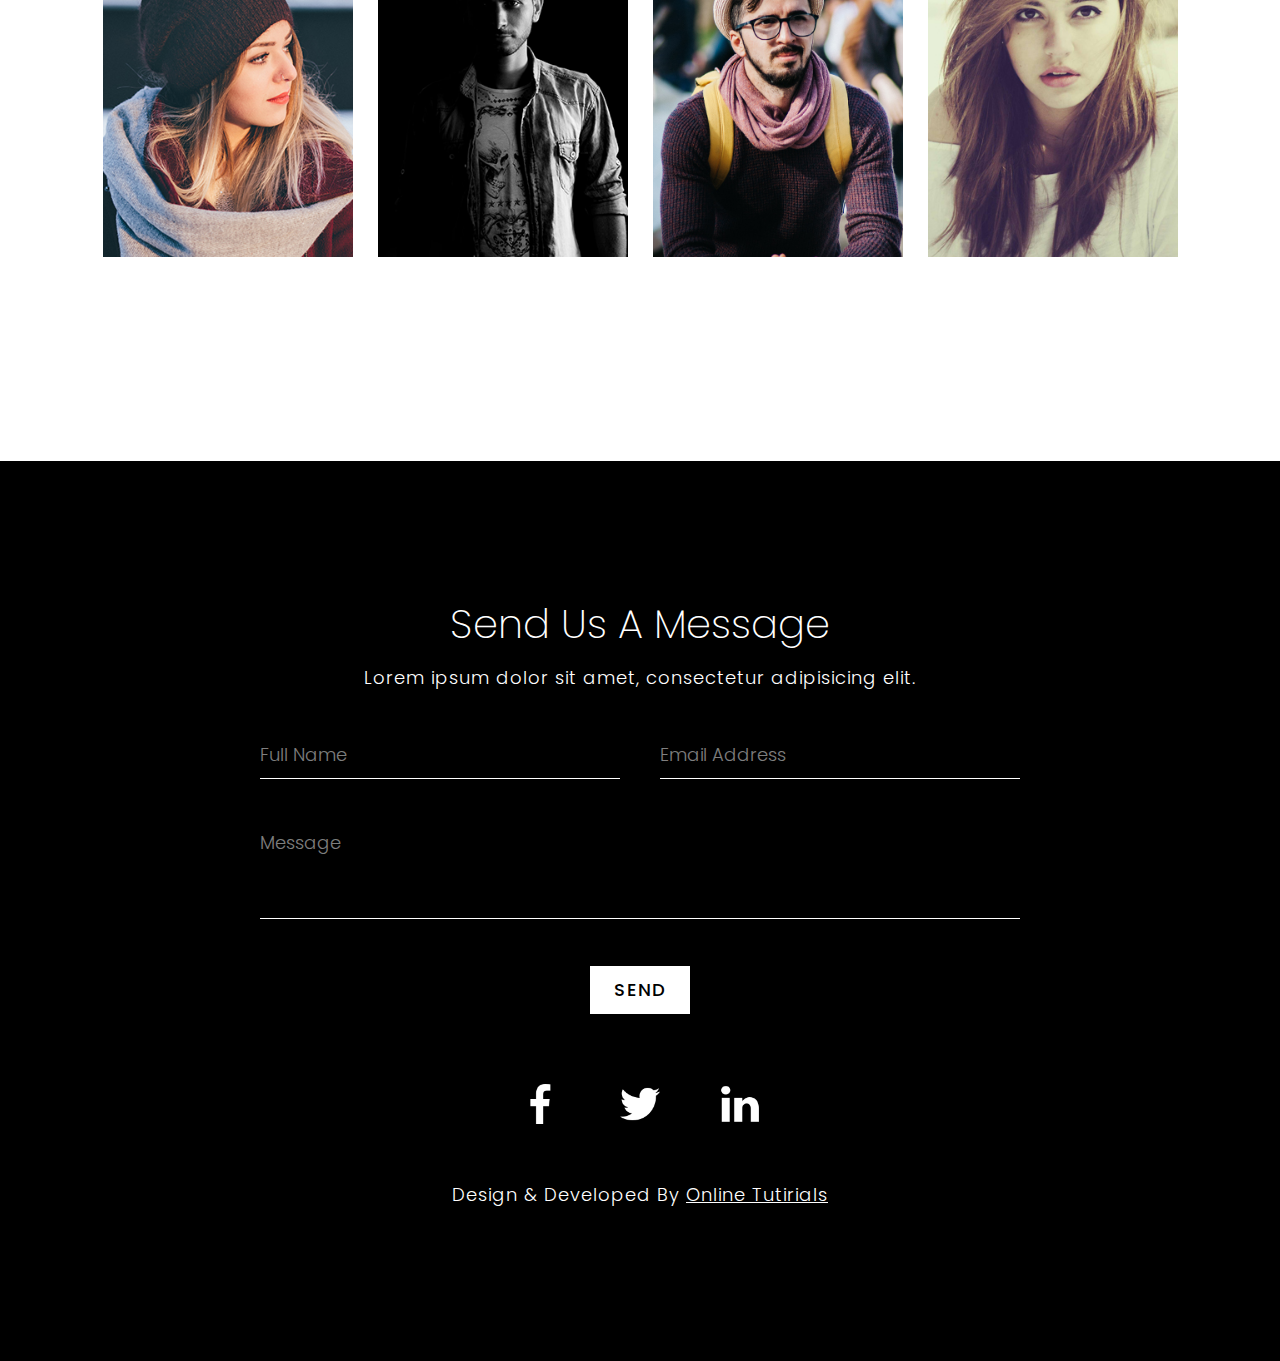
<file: Pro 4/index.html>
<!DOCTYPE html>
<html lang="en">
<head>
    <meta charset="UTF-8">
    <meta http-equiv="X-UA-Compatible" content="IE=edge">
    <meta name="viewport" content="width=device-width, initial-scale=1.0">
    <link rel="stylesheet" href="style.css">
    <title>4</title>
</head>
<body>
    <!-- Header -->
    <header id="header">
        <a href="#" class="logo">Logo</a>
        <ul>
            <li><a href="#home">Home</a></li>
            <li><a href="#about">About</a></li>
            <li><a href="#services">Services</a></li>
            <li><a href="#portofolio">Portofolio</a></li>
            <li><a href="#team">Team</a></li>
            <li><a href="#contact">Contact</a></li>
        </ul>
        <div class="toggle" onclick="toggle()"></div>
    </header>
    <!-- Banner -->
    <section class="banner" id="home">
        <h2>We Make <br><span>Brands</span> Matter</h2>
    </section>
    <!-- About -->
    <section class="sec" id="about">
        <div class="content">
            <div class="mxw800p">
                <h3>Who We Are</h3>
                <p>Lorem ipsum dolor sit amet consectetur adipisicing elit. Doloribus perferendis veritatis minima at deserunt voluptates ea expedita consequuntur? Earum, facere incidunt ex, quas voluptatem omnis eos, pariatur consectetur necessitatibus quis quidem nesciunt laborum? Tempora, nostrum expedita possimus fuga deserunt libero neque incidunt laudantium vitae voluptates! Voluptatem recusandae veritatis sint soluta.</p>
                <a href="#" class="btn">Read Our Story</a>
            </div>
        </div>
    </section>

    <!-- Services -->
    <section class="sec" id="services">
        <div class="content">
            <div class="mxw800p">
                <h3>What We Do</h3>
                <p>Lorem ipsum dolor sit amet consectetur adipisicing elit. Nobis similique quam aspernatur voluptatum repellendus iusto, praesentium mollitia aperiam cumque repudiandae quibusdam autem molestiae perferendis accusantium possimus odit tenetur quasi assumenda.</p>
            </div>
            <div class="services">
                <div class="box">
                    <div class="iconBx">
                        <img src="./img/icon1.png">
                    </div>
                    <div class="content">
                        <h2>Design</h2>
                        <p>Lorem ipsum dolor sit amet consectetur adipisicing elit. Culpa dolorum alias dolor fuga blanditiis repellat incidunt, nostrum libero.</p>
                    </div>
                </div>            
                <div class="box">
                    <div class="iconBx">
                        <img src="./img/icon2.png">
                    </div>
                    <div class="content">
                        <h2>Development</h2>
                        <p>Lorem ipsum dolor sit amet consectetur adipisicing elit. Culpa dolorum alias dolor fuga blanditiis repellat incidunt, nostrum libero.</p>
                    </div>  
                </div>                  
                <div class="box">
                    <div class="iconBx">
                        <img src="./img/icon3.png">
                    </div>                   
                    <div class="content">
                        <h2>Branding</h2>
                        <p>Lorem ipsum dolor sit amet consectetur adipisicing elit. Culpa dolorum alias dolor fuga blanditiis repellat incidunt, nostrum libero.</p>
                    </div>                
                </div>
            </div>
        </div>    
    </section>
    <!-- Stats -->
    <section class="sec stats">
        <div class="content">
            <div class="mxw800p">
                <h3>Our Achievements</h3>
                <p>Lorem ipsum dolor sit amet consectetur adipisicing elit. Doloribus perferendis veritatis minima at deserunt voluptates ea expedita consequuntur? Earum, facere incidunt ex, quas voluptatem omnis eos, pariatur consectetur necessitatibus quis quidem nesciunt laborum? Tempora, nostrum expedita possimus fuga deserunt libero neque incidunt laudantium vitae voluptates! Voluptatem recusandae veritatis sint soluta.</p>
            </div>
            <div class="statsBox">
                <div class="box">
                    <h2>1200+</h2>
                    <h4>Projects</h4>
                </div>  
                <div class="box">
                    <h2>800+</h2>
                    <h4>Happy Client</h4>
                </div>      
                <div class="box">
                    <h2>150+</h2>
                    <h4>Countries</h4>
                </div>             
                <div class="box">
                    <h2>50+</h2>
                    <h4>Awards</h4>
                </div>
            </div>
        </div>
    </section>
    <!-- Portofolio -->
    <section class="sec work" id="portofolio">
        <div class="content">
            <div class="mxw800p">
                <h3>Recent Work</h3>
                <p>Lorem ipsum dolor sit amet, consectetur adipisicing elit. Dolorem natus aut recusandae dolorum perspiciatis aperiam laborum! Aliquid id vero illum quaerat, provident porro magnam adipisci deleniti esse voluptatum incidunt exercitationem?</p>
            </div>
            <div class="workBx">
                <div class="brand">
                    <a href="#"><h2>Brand Name</h2></a>
                </div>
                <div class="brand">
                    <a href="#"><h2>Brand Name</h2></a>
                </div>
                <div class="brand">
                    <a href="#"><h2>Brand Name</h2></a>
                </div>  
                <div class="brand">
                    <a href="#"><h2>Brand Name</h2></a>
                </div>     
                <div class="brand">
                    <a href="#"><h2>Brand Name</h2></a>
                </div>
                <div class="brand">
                    <a href="#"><h2>Brand Name</h2></a>
                </div>
                <div class="brand">
                    <a href="#"><h2>Brand Name</h2></a>
                </div>  
                <div class="brand">
                    <a href="#"><h2>Brand Name</h2></a>
                </div>
            </div>
        </div>
    </section>
    <!-- Team -->
    <section class="sec" id="team">
        <div class="content">
            <div class="mxw800p">
                <h3>Meet Our Expert</h3>
                <p>Lorem ipsum dolor sit amet, consectetur adipisicing elit. Dolorem natus aut recusandae dolorum perspiciatis aperiam laborum! Aliquid id vero illum quaerat, provident porro magnam adipisci deleniti esse voluptatum incidunt exercitationem?</p>
            </div>
            <div class="teamBx">
                <div class="member">
                    <div class="imgBx">
                        <img src="./img/1.jpg" alt="">
                    </div>
                    <div class="details">
                        <h2>Jhom Doe<br><span>Creative Director</span></h2>
                    </div>
                </div>
                <div class="member">
                    <div class="imgBx">
                        <img src="./img/2.jpg" alt="">
                    </div>
                    <div class="details">
                        <h2>Jhom Doe<br><span>Creative Director</span></h2>
                    </div>
                </div>
                <div class="member">
                    <div class="imgBx">
                        <img src="./img/3.jpg" alt="">
                    </div>
                    <div class="details">
                        <h2>Jhom Doe<br><span>Creative Director</span></h2>
                    </div>
                </div>
                <div class="member">
                    <div class="imgBx">
                        <img src="./img/4.jpg" alt="">
                    </div>
                    <div class="details">
                        <h2>Jhom Doe<br><span>Creative Director</span></h2>
                    </div>
                </div>
            </div>
        </div>
    </section>        
    <!-- Contact -->
    <section class="sec contact" id="contact">
        <div class="content">
            <div class="mxw800p">
                <h3>Send Us A Message</h3>
                <p>Lorem ipsum dolor sit amet, consectetur adipisicing elit.</p>
            </div>
            <div class="contactForm">
                <form>
                    <div class="row100">
                        <div class="inputBx50">
                            <input type="text" name="" placeholder="Full Name">
                        </div>
                        <div class="inputBx50">
                            <input type="text" name="" placeholder="Email Address">
                        </div>
                    </div>
                    <div class="row100">
                        <div class="inputBx100">
                            <textarea placeholder="Message"></textarea>
                        </div>
                    </div>
                    <div class="row100">
                        <div class="inputBx100">
                            <input type="submit" name="" value="Send">
                        </div>
                    </div>
                </form>
            </div>
            <div class="sci">
                <ul>
                    <li><a href="#"><img src="./img/facebook.png" ></a></li>
                    <li><a href="#"><img src="./img/twitter.png" ></a></li>
                    <li><a href="#"><img src="./img/linkedin.png" ></a></li>
                </ul>
            </div>
            <p class="copyright">Design & Developed By <a href="#">Online Tutirials</a></p>
        </div>
    </section>
    <script type="text/javascript">
        window.addEventListener("scroll", function(){
            var header = document.querySelector("header");
            header.classList.toggle("sticky", window.scrollY > 0);
        })
        function toggle(){
            var header = document.querySelector("header");
            header.classList.toggle("active");
        }
    </script>
</body>
</html>
</file>
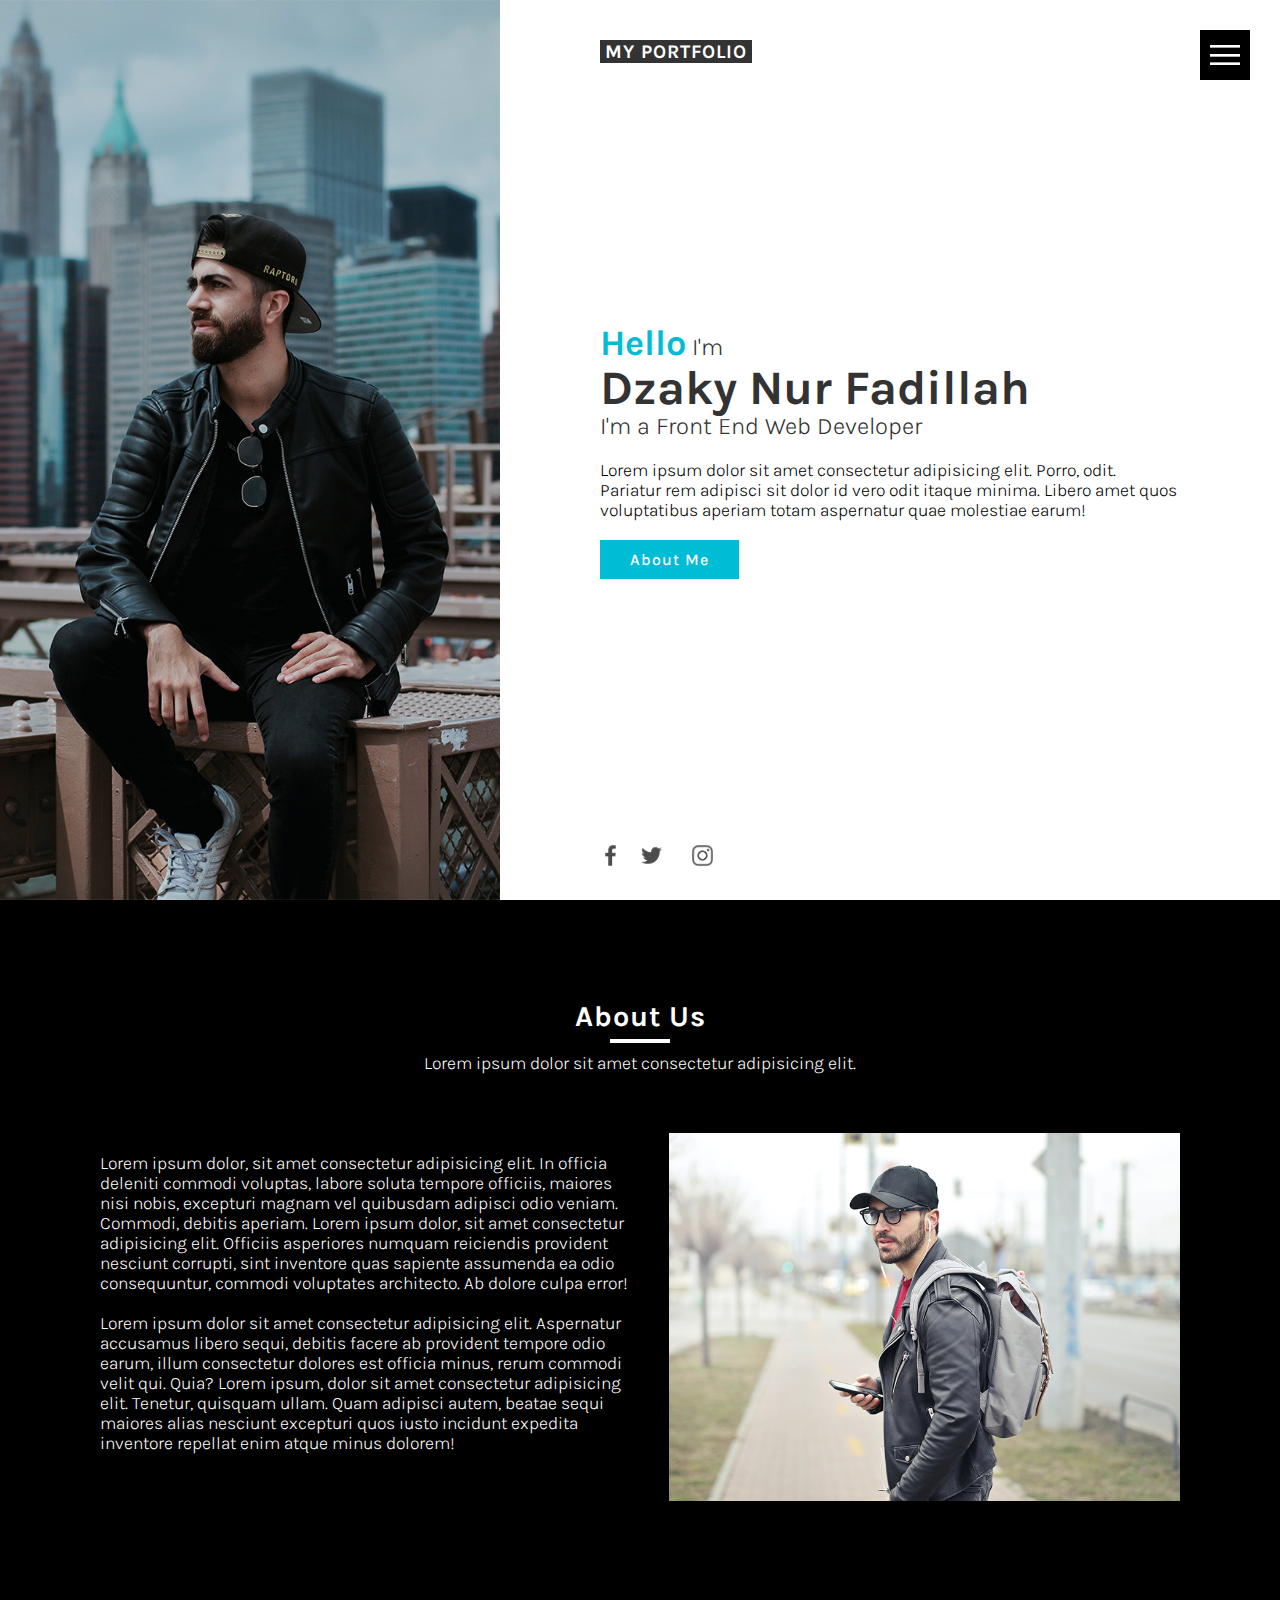
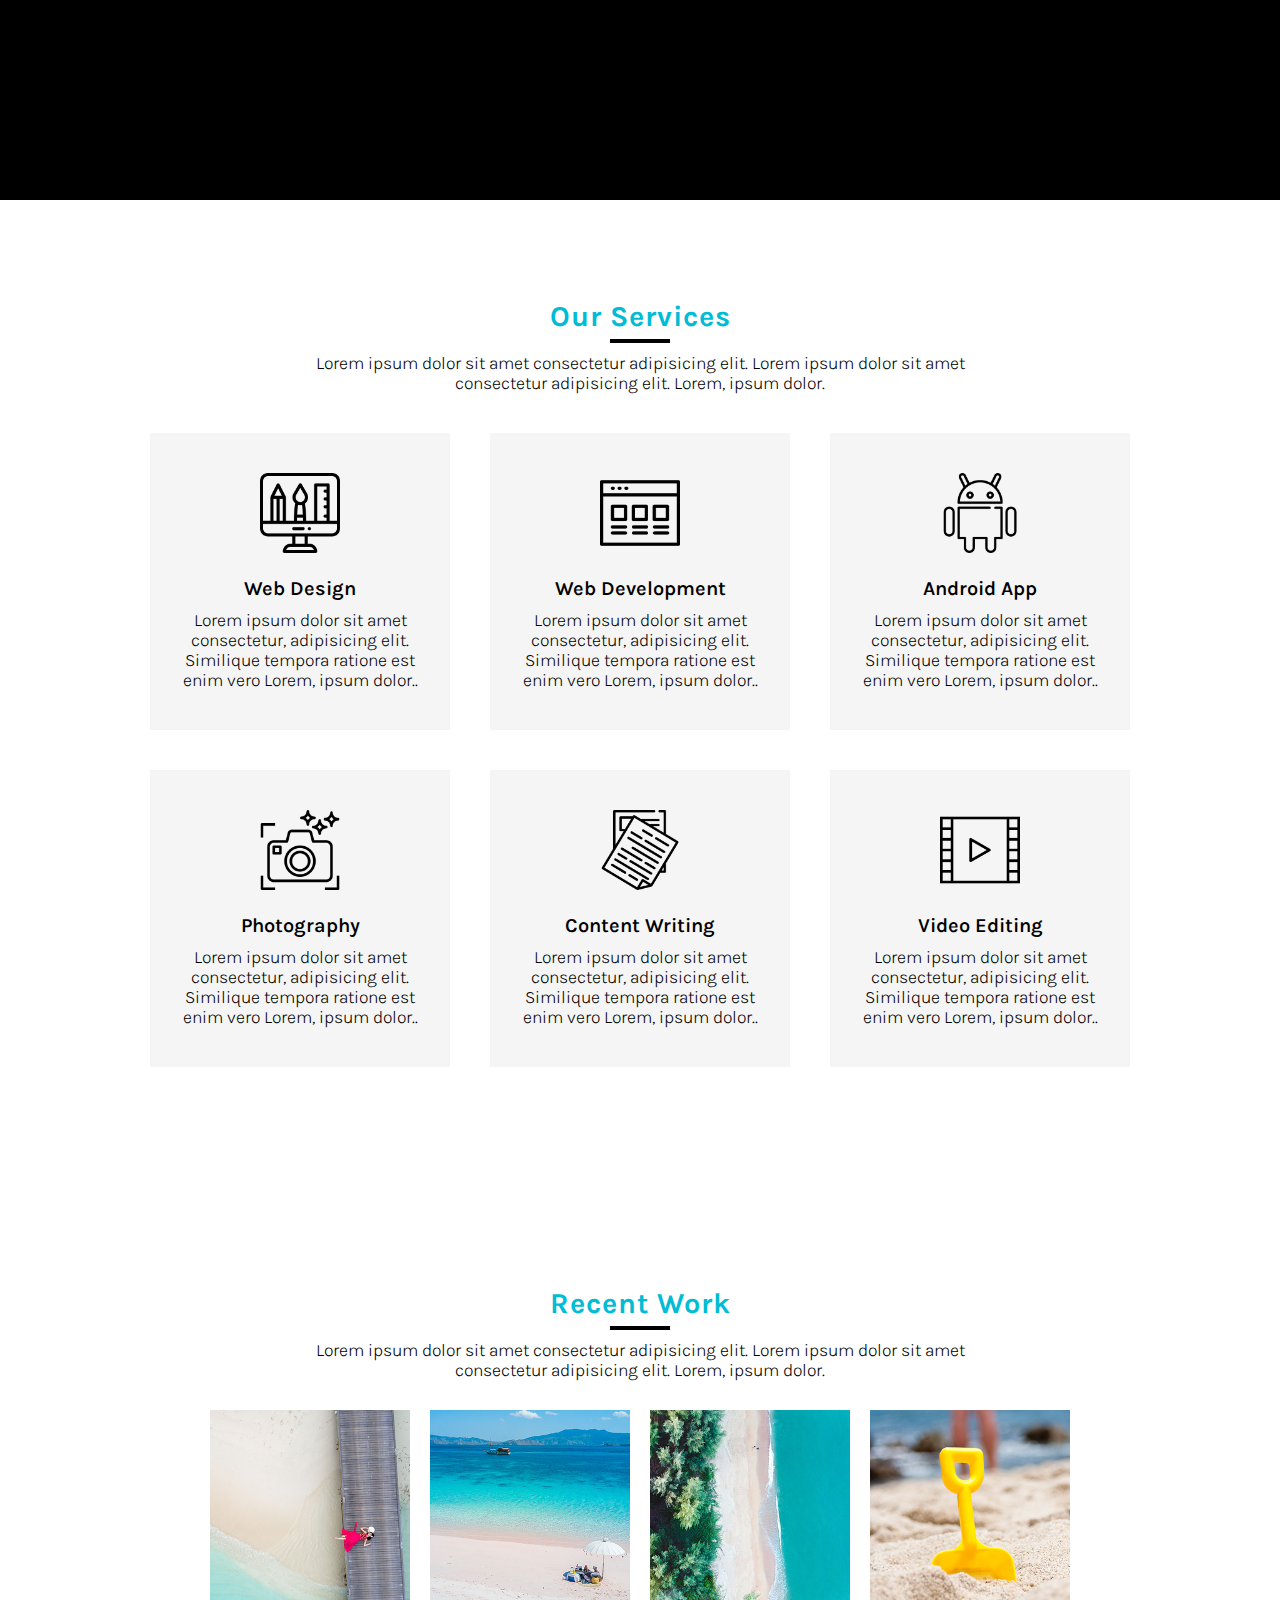
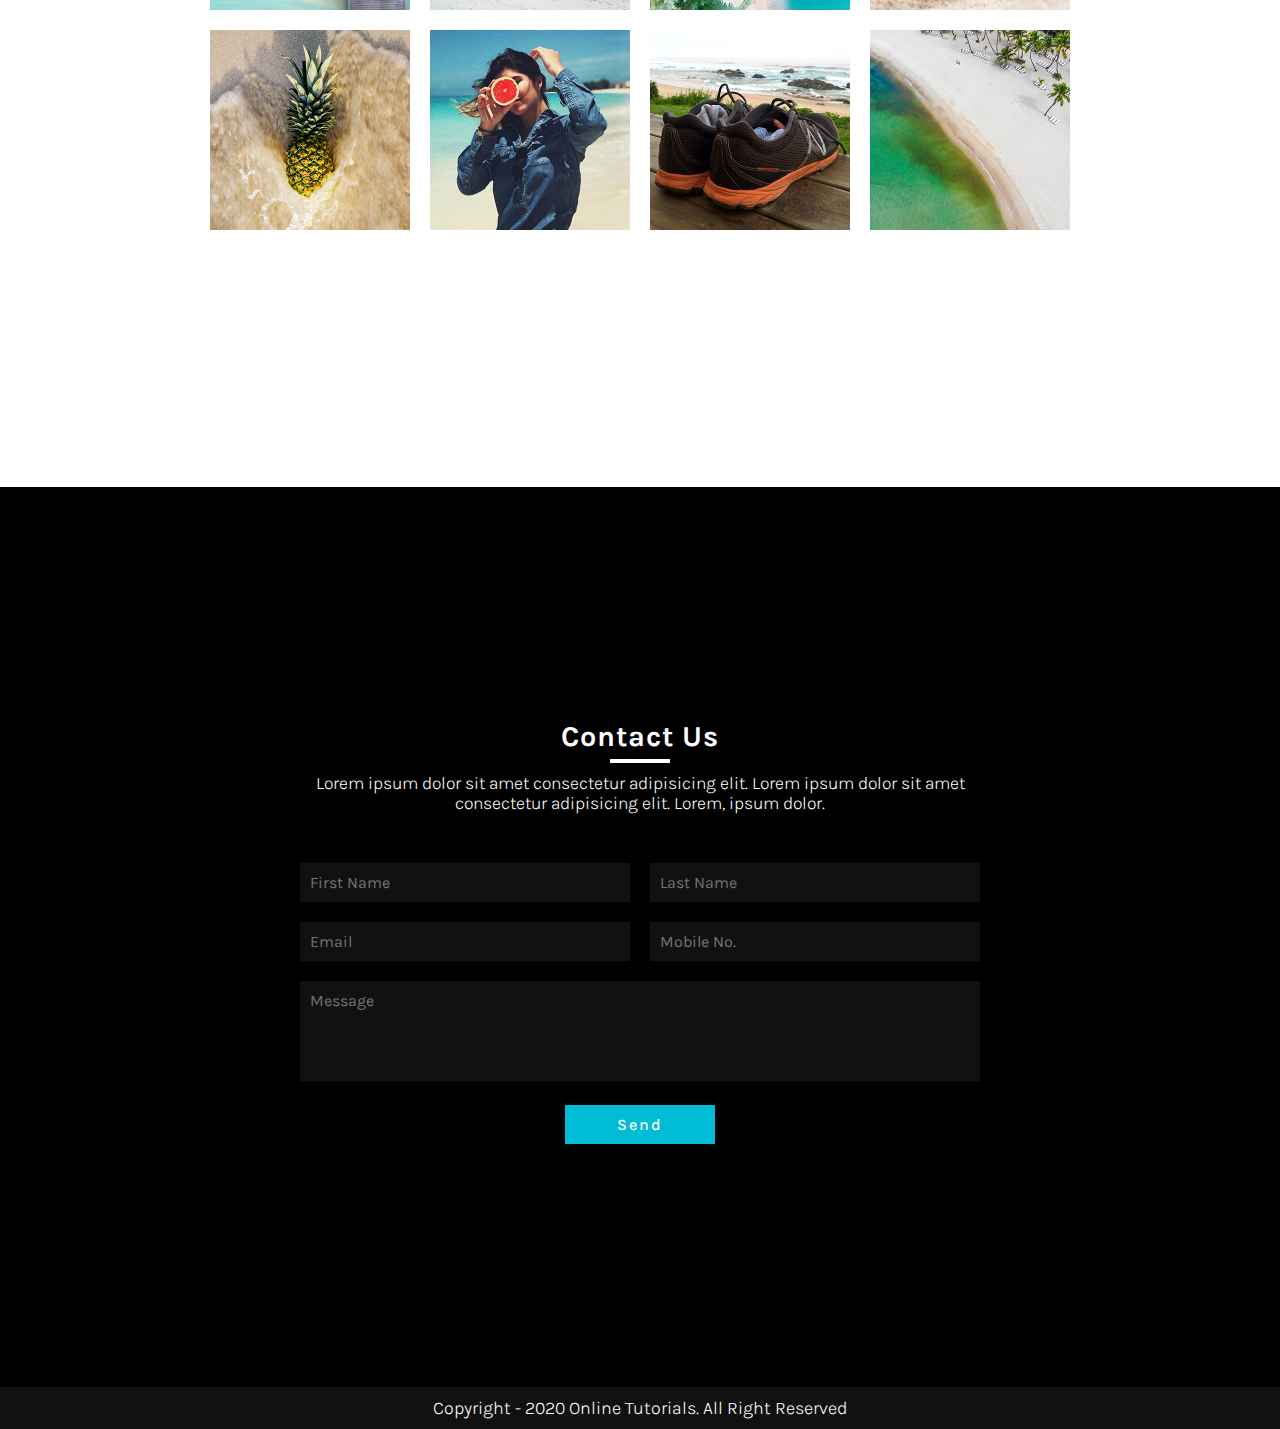
<file: Pro 6/website6.html>
<!DOCTYPE html>
<html lang="en">
  <head>
    <meta charset="UTF-8" />
    <meta http-equiv="X-UA-Compatible" content="IE=edge" />
    <meta name="viewport" content="width=device-width, initial-scale=1.0" />
    <title>website 6</title>
    <link rel="stylesheet" href="c5.css" />
  </head>
  <body>
    <div class="toggle" onclick="toggleMenu();"></div>

    <section class="banner" id="home">
      <div class="imgSidebar">
        <img src="imgWeb6/bg.jpg" alt="bg" />
      </div>

      <div class="contentBx">
        <h5 class="logoText">My Portfolio</h5>
        <div>
          <h4><span>Hello</span> I'm</h4>
          <h2>Dzaky Nur Fadillah</h2>
          <h4>I'm a Front End Web Developer</h4>
          <p>Lorem ipsum dolor sit amet consectetur adipisicing elit. Porro, odit. Pariatur rem adipisci sit dolor id vero odit itaque minima. Libero amet quos voluptatibus aperiam totam aspernatur quae molestiae earum!</p>
          <a href="#" class="btn">About Me</a>
        </div>
        <ul class="sci">
          <li>
            <a href="#"><img src="imgWeb6/facebook.png" alt="facebook" /></a>
          </li>
          <li>
            <a href="#"><img src="imgWeb6/twitter.png" alt="twitter" /></a>
          </li>
          <li>
            <a href="#"><img src="imgWeb6/instagram.png" alt="instagram" /></a>
          </li>
        </ul>
      </div>
    </section>

    <section class="about" id="about">
      <div class="title white">
        <h2>About Us</h2>
        <p>Lorem ipsum dolor sit amet consectetur adipisicing elit.</p>
      </div>
      <div class="content">
        <div class="textBx">
          <p>
            Lorem ipsum dolor, sit amet consectetur adipisicing elit. In officia deleniti commodi voluptas, labore soluta tempore officiis, maiores nisi nobis, excepturi magnam vel quibusdam adipisci odio veniam. Commodi, debitis aperiam.
            Lorem ipsum dolor, sit amet consectetur adipisicing elit. Officiis asperiores numquam reiciendis provident nesciunt corrupti, sint inventore quas sapiente assumenda ea odio consequuntur, commodi voluptates architecto. Ab dolore
            culpa error!<br /><br />Lorem ipsum dolor sit amet consectetur adipisicing elit. Aspernatur accusamus libero sequi, debitis facere ab provident tempore odio earum, illum consectetur dolores est officia minus, rerum commodi velit
            qui. Quia? Lorem ipsum, dolor sit amet consectetur adipisicing elit. Tenetur, quisquam ullam. Quam adipisci autem, beatae sequi maiores alias nesciunt excepturi quos iusto incidunt expedita inventore repellat enim atque minus
            dolorem!
          </p>
        </div>
        <div class="imgBx">
          <img src="imgWeb6/bg1.jpg" alt="bg1" />
        </div>
      </div>
    </section>

    <section class="services" id="services">
      <div class="title">
        <h2>Our Services</h2>
        <p>Lorem ipsum dolor sit amet consectetur adipisicing elit. Lorem ipsum dolor sit amet consectetur adipisicing elit. Lorem, ipsum dolor.</p>
      </div>
      <div class="content">
        <div class="servicesBx">
          <img src="imgWeb6/icon1.png" alt="icon1" />
          <h2>Web Design</h2>
          <p>Lorem ipsum dolor sit amet consectetur, adipisicing elit. Similique tempora ratione est enim vero Lorem, ipsum dolor..</p>
        </div>
        <div class="servicesBx">
          <img src="imgWeb6/icon2.png" alt="icon2" />
          <h2>Web Development</h2>
          <p>Lorem ipsum dolor sit amet consectetur, adipisicing elit. Similique tempora ratione est enim vero Lorem, ipsum dolor..</p>
        </div>
        <div class="servicesBx">
          <img src="imgWeb6/icon3.png" alt="icon3" />
          <h2>Android App</h2>
          <p>Lorem ipsum dolor sit amet consectetur, adipisicing elit. Similique tempora ratione est enim vero Lorem, ipsum dolor..</p>
        </div>
        <div class="servicesBx">
          <img src="imgWeb6/icon4.png" alt="icon4" />
          <h2>Photography</h2>
          <p>Lorem ipsum dolor sit amet consectetur, adipisicing elit. Similique tempora ratione est enim vero Lorem, ipsum dolor..</p>
        </div>
        <div class="servicesBx">
          <img src="imgWeb6/icon5.png" alt="icon5" />
          <h2>Content Writing</h2>
          <p>Lorem ipsum dolor sit amet consectetur, adipisicing elit. Similique tempora ratione est enim vero Lorem, ipsum dolor..</p>
        </div>
        <div class="servicesBx">
          <img src="imgWeb6/icon6.png" alt="icon6" />
          <h2>Video Editing</h2>
          <p>Lorem ipsum dolor sit amet consectetur, adipisicing elit. Similique tempora ratione est enim vero Lorem, ipsum dolor..</p>
        </div>
      </div>
    </section>

    <section class="work" id="work">
      <div class="title">
        <h2>Recent Work</h2>
        <p>Lorem ipsum dolor sit amet consectetur adipisicing elit. Lorem ipsum dolor sit amet consectetur adipisicing elit. Lorem, ipsum dolor.</p>
      </div>
      <div class="content">
        <div class="workBx">
          <div class="imgBx">
            <img src="imgWeb6/img1.jpg" alt="img1" />
          </div>
          <div class="textBx">
            <h3>Project 01</h3>
          </div>
        </div>
        <div class="workBx">
          <div class="imgBx">
            <img src="imgWeb6/img2.jpg" alt="img2" />
          </div>
          <div class="textBx">
            <h3>Project 02</h3>
          </div>
        </div>
        <div class="workBx">
          <div class="imgBx">
            <img src="imgWeb6/img3.jpg" alt="img3" />
          </div>
          <div class="textBx">
            <h3>Project 03</h3>
          </div>
        </div>
        <div class="workBx">
          <div class="imgBx">
            <img src="imgWeb6/img4.jpg" alt="img4" />
          </div>
          <div class="textBx">
            <h3>Project 04</h3>
          </div>
        </div>
        <div class="workBx">
          <div class="imgBx">
            <img src="imgWeb6/img5.jpg" alt="img5" />
          </div>
          <div class="textBx">
            <h3>Project 05</h3>
          </div>
        </div>
        <div class="workBx">
          <div class="imgBx">
            <img src="imgWeb6/img6.jpg" alt="img6" />
          </div>
          <div class="textBx">
            <h3>Project 06</h3>
          </div>
        </div>
        <div class="workBx">
          <div class="imgBx">
            <img src="imgWeb6/img7.jpg" alt="img7" />
          </div>
          <div class="textBx">
            <h3>Project 07</h3>
          </div>
        </div>
        <div class="workBx">
          <div class="imgBx">
            <img src="imgWeb6/img8.jpg" alt="img8" />
          </div>
          <div class="textBx">
            <h3>Project 08</h3>
          </div>
        </div>
      </div>
    </section>

    <section class="contact" id="contact">
      <div class="title white">
        <h2>Contact Us</h2>
        <p>Lorem ipsum dolor sit amet consectetur adipisicing elit. Lorem ipsum dolor sit amet consectetur adipisicing elit. Lorem, ipsum dolor.</p>
      </div>
      <div class="contactForm">
        <div class="row">
          <div class="col50">
            <input type="text" name="" placeholder="First Name" />
          </div>
          <div class="col50">
            <input type="text" name="" placeholder="Last Name" />
          </div>
        </div>
        <div class="row">
          <div class="col50">
            <input type="text" name="" placeholder="Email" />
          </div>
          <div class="col50">
            <input type="text" name="" placeholder="Mobile No." />
          </div>
        </div>
        <div class="row">
          <div class="col100">
            <textarea placeholder="Message"></textarea>
          </div>
        </div>
        <div class="row">
          <div class="col100">
            <input type="submit" value="Send" />
          </div>
        </div>
      </div>
    </section>

    <div class="copyright">
      <p>Copyright - 2020 Online Tutorials. All Right Reserved</p>
    </div>

    <div class="sidebar">
      <ul class="menu">
        <li><a href="#home" onclick="toggleMenu();">Home</a></li>
        <li><a href="#about" onclick="toggleMenu();">About</a></li>
        <li><a href="#services" onclick="toggleMenu();">Services</a></li>
        <li><a href="#work" onclick="toggleMenu();">Work</a></li>
        <li><a href="#contact" onclick="toggleMenu();">Contact</a></li>
      </ul>
    </div>

    <script>
      function toggleMenu() {
        const menuToggle = document.querySelector(".toggle");
        const sidebar = document.querySelector(".sidebar");
        menuToggle.classList.toggle("active");
        sidebar.classList.toggle("active");
      }
    </script>
  </body>
</html>
</file>
<file: Pro 1/style.css>
*{
    margin: 0px;
    padding: 0px;
    box-sizing: border-box;
}

body {
    font-family: 'Poppins', sans-serif;
}

button{
    font-family: 'Poppins', sans-serif;
}

header{
    display: flex;
    width: 	90%;
    height: 10vh;
    margin: auto;
    align-items: center;
}

.logo-container, .nav-links, .cart{
    display: flex;
}

.logo-container{
    flex: 1;
}

.logo{
    font-weight: 400px;
    margin: 5px;
}

nav{  
    flex: 2;
}

.nav-links{
    justify-content: space-around;
    list-style: none;
}

.nav-link{
    color: green;
    font-size: 18px;
    text-decoration: none;
}

.cart{
    flex: 1;
    justify-content: flex-end;
}

.presentation{
    display: flex;
    width: 90%;
    margin: auto;
    min-height: 80vh;
    align-items: center;
}

.introduction{
    flex: 1;
}

.intro-text h1 {
    font-size: 44px;
    font-weight: 500;
    background: linear-gradient(to right, grey, black);
    -webkit-background-clip: text;
    -webkit-text-fill-color: transparent;
}

.intro-text p {
    margin-top: 5px;
    font-size: 22px;
    color: grey;
}

.cta{
    padding: 50px 0px 0px 0px;
}

.cta-select{
    border: 2px solid violet;
    background: transparent;
    color: violet;
    width: 150px;
    height: 50px;
    cursor: pointer;
}

.cta-add{
    background: violet;
    font-size: 16px;
    color: white;
    width: 150px;
    height: 50px;
    cursor: pointer;
    border: none;
    margin: 30px 0px 0px 30px;
}

.cover{
    flex: 1;
    display: flex;
    justify-content: center;

}

.cover img {
    height: 60vh;
    filter: drop-shadow(0px 5px 3px black);
    animation: drop 1.5s ease;
}

.big-circle{
    position: absolute;
    top: 0px;
    right: 0px;
    z-index: -1;
    opacity: 0.5;
    height: 80%;
}

.medium-circle{
    position: absolute;
    top: 30%;
    right: 30%;
    z-index: -1;
    opacity: 0.4;
    height: 60%;
}

.small-circle{
    position: absolute;
    bottom: 0%;
    left: 20%;
    z-index: -1;
}

.laptop-select{
    width: 15%;
    display: flex;
    justify-content: space-around;
    position: absolute;
    right: 20%;
}

@keyframes drop {
    0%{
        opacity: 0;
        transform: translateY(-80px);
    }
    100%{
        opacity: 1;
        transform: translateY(0px);
    }
}

@media screen and (max-width: 1024px) {
    .presentation{
        flex-direction: column;
    }
    .introduction{
        margin-top: 5vh;
        text-align: center;
    }
    .intro-text h1 {
        font-size: 30px;
    }
    .intro-text p {
        font-size: 18px;
    }
    .cta{
        padding: 10px 0px 0px 0px;
    }
    .laptop-select{
        bottom: 5%;
        right: 50%;
        width: 50%;
        transform: translate(50%, 5%);
    }
}
</file>
<file: Pro 2/style.css>
@import url('https://fonts.googleapis.com/css2?family=Poppins:ital,wght@0,200;0,300;0,500;0,600;0,700;0,800;0,900;1,400&display=swap');
*{
    margin: 0;
    padding: 0;
    box-sizing: border-box;
    font-family: 'Poppins', sans-serif;
    scroll-behavior: smooth;
}
p{
    font-weight: 300;
    color: #111;
}
.banner{
    position: relative;
    width: 100%;
    min-height: 100vh;
    display: flex;
    justify-content: center;
    align-items: center;
    background: url(./img/bg.jpg);
    background-size: cover;
}
.banner .content{
    max-width: 900px;
    text-align: center;
}
.banner .content h2 {
    font-size: 5em;
    color: white;
}
.banner .content p {
    font-size: 1em;
    color: white;
}
.btn{
    font-size: 1em;
    color: white;
    background: orchid;
    display: inline-block;
    padding: 10px 30px;
    margin-top: 20px;
    text-transform: uppercase;
    text-decoration: none;
    letter-spacing: 2px;
    transition: 0.5s;
}
.btn:hover{
    letter-spacing: 6px;
}
header{
    position: absolute;
    top: 0;
    left: 0;
    width: 100%;
    padding: 40px 100px;
    z-index: 10000;
    display: flex;
    justify-content: space-between;
    align-items: center;
    transition: 0.5s;
}
header.sticky{
    background: white;
    padding: 10px 100px;
    box-shadow: 0 5px 20px rgba(0,0,0,0.05);
}
header .logo{
    color: white;
    font-weight: 700;
    font-size: 2em;
    text-decoration: none;
}
header.sticky .logo{
    color: black;
}
header .logo span {
    color: orchid;
}
header .navigation{
    position: relative;
    display: flex;
}
header .navigation li {
    list-style: none;
    margin-left: 30px;
}
header .navigation a {
    text-decoration: none;
    color: white;
}
header .navigation li a {
    text-decoration: none;
    color: #fff;
    font-weight: 300;
}
header.sticky .navigation li a {
    color: #111;
}
header .navigation li a:hover{
    color: #ff0157;
}
section{
    padding: 100px;
}
.row{
    position: relative;
    width: 100%;
    display: flex;
    justify-content: space-between;
}
.row .co150{
    position: relative;
    width: 48%;
}
.titleText{
    color: #111;
    font-size: 2em;
    font-weight: 300;
}
.titleText span {
    color: #ff0157;
    font-weight: 700;
    font-size: 1.5em;
}
.row .co150 .imgBx{
    position: relative;
    width: 100%;
    height: 100%;
}
.row .co150 .imgBx img {
    position: absolute;
    top: 0;
    left: 0;
    width: 100%;
    height: 100%;
    object-fit: cover;
}
.title{
    width: 100%;
    display: flex;
    justify-content: center;
    align-items: center;
    flex-direction: column;
}
.menu .content{
    display: flex;
    justify-content: center;
    flex-direction: row-reverse;
    flex-wrap: wrap;
    margin-top: 40px;
}
.menu .content .box{
    width: 340px;
    margin: 15px;
    border: 15px solid #fff;
    box-shadow: 0 5px 35px rgba(0,0,0,0.08);
}
.menu .content .box .imgBx{
    position: relative;
    width: 100%;
    height: 300px;
}
.menu .content .box .imgBx img {
    position: absolute;
    left: 0;
    right: 0;
    width: 100%;
    height: 100%;
    object-fit: cover;
}
.menu .content .box .text{
    padding: 15px 0 5px;
}
.menu .content .box .text h3 {
    font-weight: 400;
    color: #111;
}
.expert .content {
    display: flex;   
    justify-content: center;
    flex-wrap:wrap;
    flex-direction: row;
    margin-top: 40px;
}
.expert .content .box{
    width: 250px;
    margin: 15px;
}
.expert .content .box .imgBx{
    position: relative;
    width: 100%;
    height: 300px;
}
.expert .content .box .imgBx img {
    position: absolute;
    left: 0;
    right: 0;
    width: 100%;
    height: 100%;
    object-fit: cover;
}
.testimonials
{
    background: url(./img/bg2.jpg);
    background-size: cover;
}
.white .titleText,
.white p
{
 color: #fff;
}
.testimonials .content
{
    display: flex;
    justify-content: center;
    flex-wrap: wrap;
    flex-direction: row;
    margin-top: 40px;
}
.testimonials .content .box{
    width: 340px;
    margin: 20px;
    padding: 40px;
    background: #fff;
    display: flex;
    justify-content: center;
    align-items: center;
    flex-direction: column;
}
.testimonials .content .box .imgBx
{
    position: relative;
    width: 80px;
    height: 80px;
    margin-bottom: 20px;
    border-radius: 50%;
    overflow: hidden;
}
.testimonials .content .box .imgBx img
{
    position: absolute;
    left: 0;
    right: 0;
    width: 100%;
    height: 100%;
    object-fit: cover;
}
.testimonials .content .box .text{
    text-align: center;
}
.testimonials .content .box .text p{
    color: #666;
    font-style: italic;
}
.testimonials .content .box h3
{
    margin-top: 20px;
    color: #111;
    font-size: 1em;
    color: #ff0157;
    font-weight: 600;
}
.contact
{
    background: url(./img/bg3.jpg);
    background-size: cover;
}
.contactform
{
    padding: 75px 50px;
    background: #Fff;
    box-shadow: 0 15px 50px rgba(0, 0, 0, 0.1);
    max-width: 50px;
    margin-top: 50px;
}
.contactform h3{
    color: #111;
    font-size: 1.2em;
    margin-bottom: 20px;
    font-weight: 500;
}
.contactform .inputBox
{
    position: relative;
    width: 100%;
    margin-bottom: 40px;
}
.contactform .inputBox input

{
    width: 100px;
    border: 1px solid #555;
    padding: 10px;
    color: #111;
    outline: none;
    font-size: 16px;
    font-weight: 300;
      
}
.contactform .inputBox input[type="submit"]
{
 font-size: 1em;
 color: #fff;
 background: #ff0157;
 display: inline-block;
 text-transform: uppercase;
 text-decoration: none;
 letter-spacing: 2px;
 transition: 0.5s;
 max-width: 100px;
 font-weight: 500;
 border: none;
 cursor: pointer;;

}
.copyright
{
    padding: 8px 40px;
    border-top: 1px solid rgba(0,  0, 0, 0.1);
    text-align: center;
}
.copyright p{
color: #333;
}
.copyright a{
    color: #ff0157;
    font-weight: 500;
    text-decoration: none;
}
</file>
<file: Pro 3/style.css>
@import url('https://fonts.googleapis.com/css2?family=Poppins:wght@100&display=swap');

*
{
    margin: 0;
    padding: 0;
    box-sizing: border-box;
    font-family: 'popins', sans-serif;
}
.banner
{
    position: relative;
    width: 100%;
    height: 100vh;
    background: #3475ca;
    display: flex;
    justify-content: center;
    align-items: center;

}
.banner img
{
    position: absolute;
    top: 0;
    left: 0;
    width: 100%;
    height: 100%;
    object-fit: cover;
    opacity: 0.25;
}
.banner .content
{
  position: relative;
  max-width: 750px;
  text-align: center;
}
.banner .content h2{
    color: #fff;
    font-size: 60px;
}
.banner .content p{
    color: #fff;
    font-size: 18px;
}
.banner header{
    position: absolute;
    top: 0;
    left: 0;
    width: 100%;
    padding: 40px 100px;
    display: flex;
    justify-content: space-between;
    align-items: center;
    z-index: 1000000;
}
.banner header .logo
{
    color: #fff;
    text-decoration: none;
    font-size: 24px;
    text-transform: uppercase;
    font-weight: 700;
    letter-spacing: 1px;
}
.banner header .toggle
{
    position: relative;
    width: 36px;
    height: 28px;
    background: url(./img/toggle.png);
    background-size: cover;
    cursor: pointer;
}
.about
{
    position: relative;
    width: 100%;
    display: flex;
}
.about .contentBx
{
    background: #162c3b;
    padding: 100px;
    width: 50%;
}
.heading
{
    color: #fff;
    font-size: 30px;
    font-weight: 600;
    letter-spacing: 1px;
    margin-bottom: 10px;
}
.text 
{
    color: #FFf;
    font-size: 16px;
    font-weight: 300;
    letter-spacing: 1px;
}
.about .imgBx
{
    background: url(./img/window.jpg);
    width: 50%;
    background-size: cover;
    background-position: center;
}
.services
{
    background: #12222d;
    padding: 100px;
    text-align: center;
}
.services  .container
{
    width: 100%;
    display: flex;
    justify-content: space-between;
    
    flex-wrap: wrap;
    margin-top: 60px;
}
.services  .container .serviceBX
{
 position: relative;
 background: #FFf;
 width: 350px;
 height: 400px;
 display: flex;
 justify-content: center;
 align-items: center;
 
}
.services  .container .serviceBX img{
    max-width: 100px;
}
.services  .container .serviceBX h2{
    font-weight: 500;
    font-size: 20px;
    letter-spacing: 1px;
}
.teknologi
{
    background: #3f8ffc;
    width: 100%;
    padding: 100px;
    padding-top: 300px;
    margin-top: -300px;
    display: flex;
    justify-content: space-between;
    align-items: center;
}
.teknologi .contentBx
{
    max-width: 800px;
}
.teknologi .imgBx
{
    max-width: 250px;
}
.teknologi .imgBx img{
    max-width: 100%;
}
.client
{
    background: #162c3b;
    padding: 100px;
    text-align: center;
}
.client .imgBx
{
    display: flex;
    justify-content: space-between;
    align-items: center;
    flex-wrap: wrap;
    margin-top: 40px;
}
 .client .imgBx img 
{
    max-width: 200px;
     margin: 20px;
    opacity: 0.25;
    cursor: pointer;
  
    
}  
.client .imgBx img:hover
{
   opacity: 1;
}
.testimonials
{
    position: relative;
    padding: 100px;
    background: #12222d;
    text-align: center;
}

 .testimonials .container
{
    display: flex;
    justify-content: space-between;
    align-items: center;
    margin-top: 40px;
    flex-wrap: wrap;
}

.testimonials .container .contentBx
{
    background: #fff;
    padding: 60px 50px;
    width: 550px;
    display: flex;
    justify-content: center;
    align-items: center;
    text-align: left;
}
.testimonials .container .contentBx p
{
    font-style: italic;
}
.testimonials .container .contentBx h3{
    width: 100%;
    text-align: end;
    font-weight: 500;
    color: #3f8ffc;
}
.contact
{
 padding: 100px;
 background: #162c3b;
 text-align: center;
}
.imgBx2
{
    background: url(./img/bg2.jpg);
    background-size: cover;
    background-position: center;
    width: 50%;
}

.redbg
{
    background: url(./img/red.jpg) !important;
    background-size: cover;
    background-position: center;
}

.form .inputBx
{
    margin-bottom: 40px;
}
.form .inputBx input{
    width: 100%;
    background: transparent;
    box-shadow: none;
    border: none;
    outline: none;
    padding: 10px 0;
    font-size: 18px;
    font-weight: 300;
    color: #fff;
    border-bottom: 2px solid #fff;
}
.footer
{
    background: #162c3b;
    padding: 20px 100px;
    display: flex;
    justify-content: space-between;
    align-items: center;
}
.footer ul
{
    display: flex;
    justify-content: center;
    align-items: center;
}
.footer ul li 
{
    list-style: none;
}
.footer ul li a
{
    font-size: 40px;
}
.tex
{
    font-size: 15px;
}
</file>
<file: Pro 4/style.css>
@import url('https://fonts.googleapis.com/css2?family=Poppins:ital,wght@0,200;0,300;0,500;0,600;0,700;0,800;0,900;1,400&display=swap');

*{
    margin: 0;
    padding: 0;
    box-sizing: border-box;
    font-family: 'Poppins', sans-serif;
}
html {
    scroll-behavior: smooth;
}
body{
    min-height: 1000px;
}
header{
    position: fixed;
    top: 0;
    left: 0;
    width: 100%;
    display: flex;
    justify-content: space-between;
    align-items: center;
    padding: 40px 100px;
    z-index: 1000;
    transition: 0.6s;
}
header.sticky{
    padding: 5px 100px;
    background: #fff;
    border-bottom: 1px solid rgba(0,0,0,.1);
}
header .logo{
    position: relative;
    font-weight: 700;
    color: #fff;
    text-decoration: none;
    font-size: 2em;
    text-transform: uppercase;
    letter-spacing: 2px;
    transition: 0.6s;
}
header ul{
    position: relative;
    display: flex;
    justify-content: center;
    align-items: center;
}
header ul li {
    position: relative;
    list-style: none;
}
header ul li a {
    position: relative;
    margin: 0 15px;
    text-decoration: none;
    color: #fff;
    letter-spacing: 2px;
    font-weight: 300;
    transition: 0.6s;
}
header.sticky .logo,
header.sticky ul li a {
    color: #000;
}
.banner{
    position: relative;
    width: 100%;
    min-height: 100vh;
    background: url(./img/bg.jpg);
    background-size: cover;
    display: flex;
    justify-content: center;
    align-items: center;
}
.banner h2 {
    color: #fff;
    font-size: 90px;
    text-transform: uppercase;
    text-align: center;
    line-height: 1em;
}
.banner h2 span {
    color: #479;
}
.sec{
    background: #fff;
    padding: 100px;
    min-height: 100vh;
    display: flex;
    justify-content: center;
    align-items: center;
}
.sec .content{
    position: relative;
    text-align: center;
    width: 100%;
}
.mwx800p{
    max-width: 800px;
    margin: 0 auto;
}
h3 {
    font-size: 40px;
    font-weight: 200;
    margin-bottom: 10px;
}
p {
    position: relative;
    font-size: 18px;
    font-weight: 300;
    margin-bottom: 20px;
    letter-spacing: 1px;
}
.btn{
    position: relative;
    display: inline-block;
    padding: 10px 30px;
    background: #000;
    text-decoration: none;
    color: #fff;
}
.services{
    position: relative;
    display: grid;
    grid-template-columns: repeat(auto-fit, minmax(300px, 1fr));
    grid-gap: 30px;
    max-width: 100%;
    margin-top: 40px;
}
.services .box{
    width: 300px;
    margin: 0 auto;
    background: #fff;
    padding: 20px;
    box-shadow: 0 15px 30px rgba(0,0,0,0.05);
}
.services .box .iconBx{
    margin-top: 25px;
}
.services .box .iconBx img {
    max-height: 70px;
    margin-bottom: 15px;
}
.services .box h2 {
    font-size: 18px;
    margin-bottom: 10px;
    text-transform: uppercase;
    font-weight: 700;
}
.stats{
    background: #000;
    padding-top: 250px;
    margin-top: -250px;
}
.stats h3,
.stats p {
    color: #fff;
}
.statsBox{
    position: relative;
    display: grid;
    grid-template-columns: repeat(auto-fit, minmax(250px, 1fr));
    grid-gap: 20px;
    max-width: 100%;
    margin-top: 40px;
}
.statsBox h2 {
    color: #fff;
    font-size: 36px;
}
.statsBox h4 {
    color: #fff;
    font-size: 16px;
    font-weight: 500;
    text-transform: uppercase;
    letter-spacing: 2px;
}
.workBx{
    position: relative;
    display: grid;
    grid-template-columns: repeat(auto-fit, minmax(250px, 1fr));
    grid-gap: 20px;
    max-width: 100%;
    margin-top: 40px;
}
.workBx .brand{
    position: relative;
    background: #4978ff;
    min-height: 300px;
    width: 250px;
    margin: 0 auto;
    display: flex;
    justify-content: center;
    align-items: center;
}
.workBx .brand:hover{
    background: #000;
}
.workBx .brand a {
    text-decoration: none;
    color: rgba(255, 255, 255, 0.4);
    text-transform: uppercase;
    font-size: 14px;
    letter-spacing: 2px;
}
.workBx .brand:hover a {
    color: rgba(255, 255, 255, 1);
}
.teamBx{
    position: relative;
    display: grid;
    grid-template-columns: repeat(auto-fit, minmax(250px, 1fr));
    grid-gap: 20px;
    max-width: 100%;
    margin-top: 40px;
}
.teamBx .member{
    position: relative;
    background: #000;
    min-height: 300px;
    width: 250px;
    margin: 0 auto;
    display: flex;
    justify-content: center;
    align-items: center;
}
.teamBx .member .imgBx{
    position: absolute;
    top: 0;
    left: 0;
    width: 100%;
    height: 100%;
}
.teamBx .member .imgBx img {
    position: absolute;
    top: 0;
    left: 0;
    width: 100%;
    height: 100%;
    object-fit: cover;
}
.teamBx .member .details{
    position: absolute;
    top: 0;
    left: 0;
    width: 100%;
    height: 100%;
    display: flex;
    justify-content: center;
    align-items: center;
    background: #000;
    transition: 0.2s;
    opacity: 0;
}
.teamBx .member:hover .details{
    opacity: 1;
}
.teamBx .member .details h2 {
    color: #fff;
    text-transform: uppercase;
    font-size: 20px;
    letter-spacing: 1px;
}
.teamBx .member .details h2 span {
    display: block;
    font-size: 12px;
    font-weight: 300;
}
.contact{
    background: #000;
}
.contact h3,
.contact p {
    color: #fff;
}
.contactForm{
    position: relative;
    max-width: 800px;
    margin: 0 auto;
    display: flex;
}
.contactForm form {
    width: 100%;
}
.contactForm .row100{
    display: flex;
    width: 100%;
}
.contactForm .row100 .inputBx50{
    width: 50%;
    margin: 0 20px;
}
.contactForm .row100 .inputBx100{
    width: 100%;
    margin: 0 20px;
}
.contactForm .row100 input,
.contactForm .row100 textarea {
    position: relative;
    border: none;
    border-bottom: 1px solid #fff;
    color: #fff;
    background: transparent;
    width: 100%;
    padding: 10px 0;
    outline: none;
    font-size: 18px;
    font-weight: 300;
    margin: 20px 0;
    resize: none;
}
.contactForm .row100 textarea {
    height: 100px;
}
.contactForm .row100 input::placeholder,
.contactForm .row100 textarea::placeholder{
    color: rgba(255, 255, 255, 0.5);
}
.contactForm .row100 input[type="submit"]{
    background: #fff;
    color: #000;
    max-width: 100px;
    text-transform: uppercase;
    letter-spacing: 2px;
    cursor: pointer;
    font-weight: 500;
}
.sci{
    position: relative;
    display: flex;
    justify-content: center;
    align-items: center;
    margin: 50px 0;
}
.sci ul {
    display: flex;
}
.sci ul li {
    list-style: none;
}
.sci ul li a {
    text-decoration: none;
    display: inline-block;
    margin: 0 30px;
}
.sci ul li a img {
    filter: invert(1);
    max-width: 40px;
}
.sci ul li a:hover img{
    opacity: 0.5s;
}
.copyright a {
    color: #fff;
}
.toggle{
    display: none;
}
@media (max-width: 992px){
    .toggle{
        display: block;
        position: relative;
        width: 30px;
        height: 30px;
        cursor: pointer;
    }
    .toggle::before{
        content: '';
        position: absolute;
        top: 4px;
        width: 100%;
        height: 2px;
        background: #fff;
        z-index: 1;
        box-shadow: 0 10px 0 #fff;
        transition: 0.5s;
    }
    .toggle::after{
        content: '';
        position: absolute;
        bottom: 4px;
        width: 100%;
        height: 2px;
        background: #fff;
        z-index: 1;
        transition: 0.5s;
    }
}
</file>
<file: Pro 6/c5.css>
@import url("https://fonts.googleapis.com/css2?family=Karla:wght@300&family=Roboto:ital,wght@0,300;0,500;1,300&family=Sarabun:wght@200&family=Ubuntu&display=swap");

* {
  margin: 0;
  padding: 0;
  box-sizing: border-box;
  font-family: "Karla", sans-serif;
  scroll-behavior: smooth;
}

.toggle {
  position: fixed;
  top: 30px;
  right: 30px;
  width: 50px;
  height: 50px;
  background: black url(imgWeb6/menu.png);
  background-size: 30px;
  background-position: center;
  background-repeat: no-repeat;
  cursor: pointer;
  z-index: 99999;
}

.toggle.active {
  background: black url(imgWeb6/close.png);
  background-size: 25px;
  background-position: center;
  background-repeat: no-repeat;
}

section {
  padding: 100px;
  min-height: 100vh;
}

.banner {
  position: relative;
  width: 100%;
  min-height: 100vh;
}

.banner .imgSidebar {
  position: absolute;
  top: 0;
  left: 0;
  width: 500px;
  height: 100%;
}

.banner .imgSidebar img {
  position: absolute;
  top: 0;
  left: 0;
  width: 100%;
  height: 100%;
  object-fit: cover;
}

.banner .contentBx,
.sidebar {
  position: absolute;
  top: 0;
  right: 0;
  width: calc(100% - 500px);
  height: 100%;
  display: flex;
  justify-content: center;
  align-items: center;
  padding: 100px;
}

.logoText {
  position: absolute;
  top: 40px;
  left: 100px;
  font-size: 1.2em;
  text-transform: uppercase;
  letter-spacing: 1px;
  background: #333;
  color: white;
  padding: 0 5px;
}

.banner .contentBx h4 {
  font-size: 1.5em;
  color: #333;
  font-weight: 300;
}

.banner .contentBx h4 span {
  color: #00bcd4;
  font-size: 1.5em;
  font-weight: 700;
}

.banner .contentBx h2 {
  font-size: 3em;
  color: #333;
  line-height: 1em;
}

p {
  font-size: 1.1em;
  margin: 20px 0;
  font-weight: 300;
}

.btn {
  background: #00bcd4;
  color: white;
  padding: 10px 30px;
  display: inline-block;
  text-decoration: none;
  font-weight: 500;
  letter-spacing: 1px;
}

.sidebar {
  position: fixed;
  background: black;
  display: flex;
  justify-content: center;
  align-items: center;
  transition: 0.5s;
  padding: 40px;
  z-index: 100;
  right: -100%;
}

.sidebar.active {
  right: 0;
}

.sidebar ul {
  display: flex;
  justify-content: center;
  align-items: center;
  flex-direction: column;
}

.sidebar ul li {
  list-style: none;
}

.sidebar ul li a {
  color: white;
  text-decoration: none;
  font-size: 2em;
  margin: 10px 0;
  font-weight: 300;
  letter-spacing: 2px;
  text-transform: uppercase;
}

.sidebar ul li a:hover {
  color: #00bcd4;
}

.sci {
  position: absolute;
  left: 100px;
  bottom: 20px;
  display: flex;
  justify-content: center;
  align-items: center;
}

.sci li {
  margin-right: 10px;
  list-style: none;
}

.sci li img {
  transform: scale(0.5);
  opacity: 0.7;
}

.sci li img:hover {
  opacity: 1;
}

.title {
  width: 100%;
  text-align: center;
}

.title h2 {
  position: relative;
  color: #00bcd4;
  font-size: 1.8em;
  font-weight: 700;
  letter-spacing: 1px;
}

.title p {
  max-width: 700px;
  display: inline-block;
}

.title h2::before {
  content: "";
  position: absolute;
  left: 50%;
  transform: translateX(-50%);
  bottom: -10px;
  width: 60px;
  height: 4px;
  background: black;
}

.title.white h2,
.title.white p {
  color: white;
}

.title.white h2::before {
  background: white;
}

.about {
  background: black;
}

.about .content {
  display: flex;
  justify-content: space-between;
  margin-top: 40px;
}

.about .content .textBx {
  min-width: 49%;
  width: 49%;
}

.about .content .textBx p {
  color: white;
}

.about .content .imgBx {
  margin-left: 40px;
}

.about .content .imgBx img {
  max-width: 100%;
}

.services .content {
  display: flex;
  justify-content: center;
  flex-direction: row;
  flex-wrap: wrap;
}

.services .content .servicesBx {
  padding: 40px 20px;
  max-width: 300px;
  margin: 20px;
  transition: 0.5s;
  text-align: center;
  background: #f5f5f5;
}

.services .content .servicesBx:hover {
  background: black;
}

.services .content .servicesBx img {
  max-width: 80px;
  transition: 0.5s;
}

.services .content .servicesBx:hover img {
  filter: invert(1);
}

.services .content .servicesBx h2 {
  margin-top: 20px;
  margin-bottom: 10px;
  font-size: 20px;
  font-weight: 600;
  transition: 0.5s;
}

.services .content .servicesBx:hover h2 {
  color: white;
}

.services .content .servicesBx p {
  margin: 0;
  transition: 0.5s;
}

.services .content .servicesBx:hover p {
  color: white;
}

.work .content {
  display: flex;
  justify-content: center;
  flex-direction: row;
  flex-wrap: wrap;
}

.work .content .workBx {
  position: relative;
  width: 200px;
  height: 200px;
  margin: 10px;
  transition: 0.5s;
  text-align: center;
}

.work .content .workBx .imgBx,
.work .content .workBx .textBx {
  position: absolute;
  top: 0;
  left: 0;
  width: 100%;
  height: 100%;
  display: flex;
  justify-content: center;
  align-items: center;
}

.work .content .workBx .imgBx img {
  position: absolute;
  top: 0;
  left: 0;
  width: 100%;
  height: 100%;
  object-fit: cover;
}

.work .content .workBx .textBx {
  background: black;
  opacity: 0;
  transition: 0.5s;
}

.work .content .workBx:hover .textBx {
  opacity: 1;
}

.work .content .workBx .textBx h3 {
  color: white;
  text-transform: uppercase;
  letter-spacing: 1px;
  font-size: 1em;
}

.contact {
  background: black;
  display: flex;
  justify-content: center;
  align-items: center;
  flex-direction: column;
}

.contact .contactForm {
  position: relative;
  width: 700px;
  margin-top: 20px;
}

.contact .contactForm .row {
  width: 100%;
  display: flex;
}

.contact .contactForm .row .col50 {
  width: 50%;
  margin: 10px;
}

.contact .contactForm .row .col100 {
  width: 100%;
  margin: 10px;
  text-align: center;
}

.contact .contactForm .row input,
.contact .contactForm .row textarea {
  width: 100%;
  padding: 10px;
  border: none;
  outline: none;
  background: #111;
  color: white;
  font-size: 16px;
  resize: none;
}

.contact .contactForm .row textarea {
  height: 100px;
}

.contact .contactForm .row input[type="submit"] {
  background: #00bcd4;
  color: white;
  padding: 10px 30px;
  display: inline-block;
  font-weight: 500;
  letter-spacing: 2px;
  cursor: pointer;
  max-width: 150px;
}

.copyright {
  color: white;
  background: #111;
  text-align: center;
  padding: 10px;
}

.copyright p {
  margin: 0;
  font-size: 18px;
}

@media (max-width: 991px) {
  .banner .imgSidebar {
    display: none;
  }

  .banner .contentBx,
  .sidebar {
    width: 100%;
    padding: 40px;
  }

  .logoText {
    left: 40px;
  }

  .toggle {
    right: 40px;
  }

  .sci {
    left: 40px;
  }

  section {
    padding: 40px;
  }

  .about .content {
    flex-direction: column;
    margin-top: 0;
  }

  .about .content .textBx {
    min-width: 100%;
    width: 100%;
  }

  .about .content .imgBx {
    margin-left: 0;
  }

  .services .content .servicesBx {
    padding: 30px 20px;
    max-width: 300px;
    margin: 10px;
  }

  .contact .contactForm {
    width: 100%;
  }

  .contactForm .row {
    width: 100%;
    display: flex;
    flex-wrap: wrap;
  }

  .contact .contactForm .row .col50 {
    width: 100%;
  }

  .sidebar ul li a {
    font-size: 1.5em;
  }
}

@media (max-width: 500px) {
  .services .content .servicesBx,
  .work .content .workBx {
    max-width: 100%;
    width: 100%;
    margin: 10px 0;
  }
}
</file>
